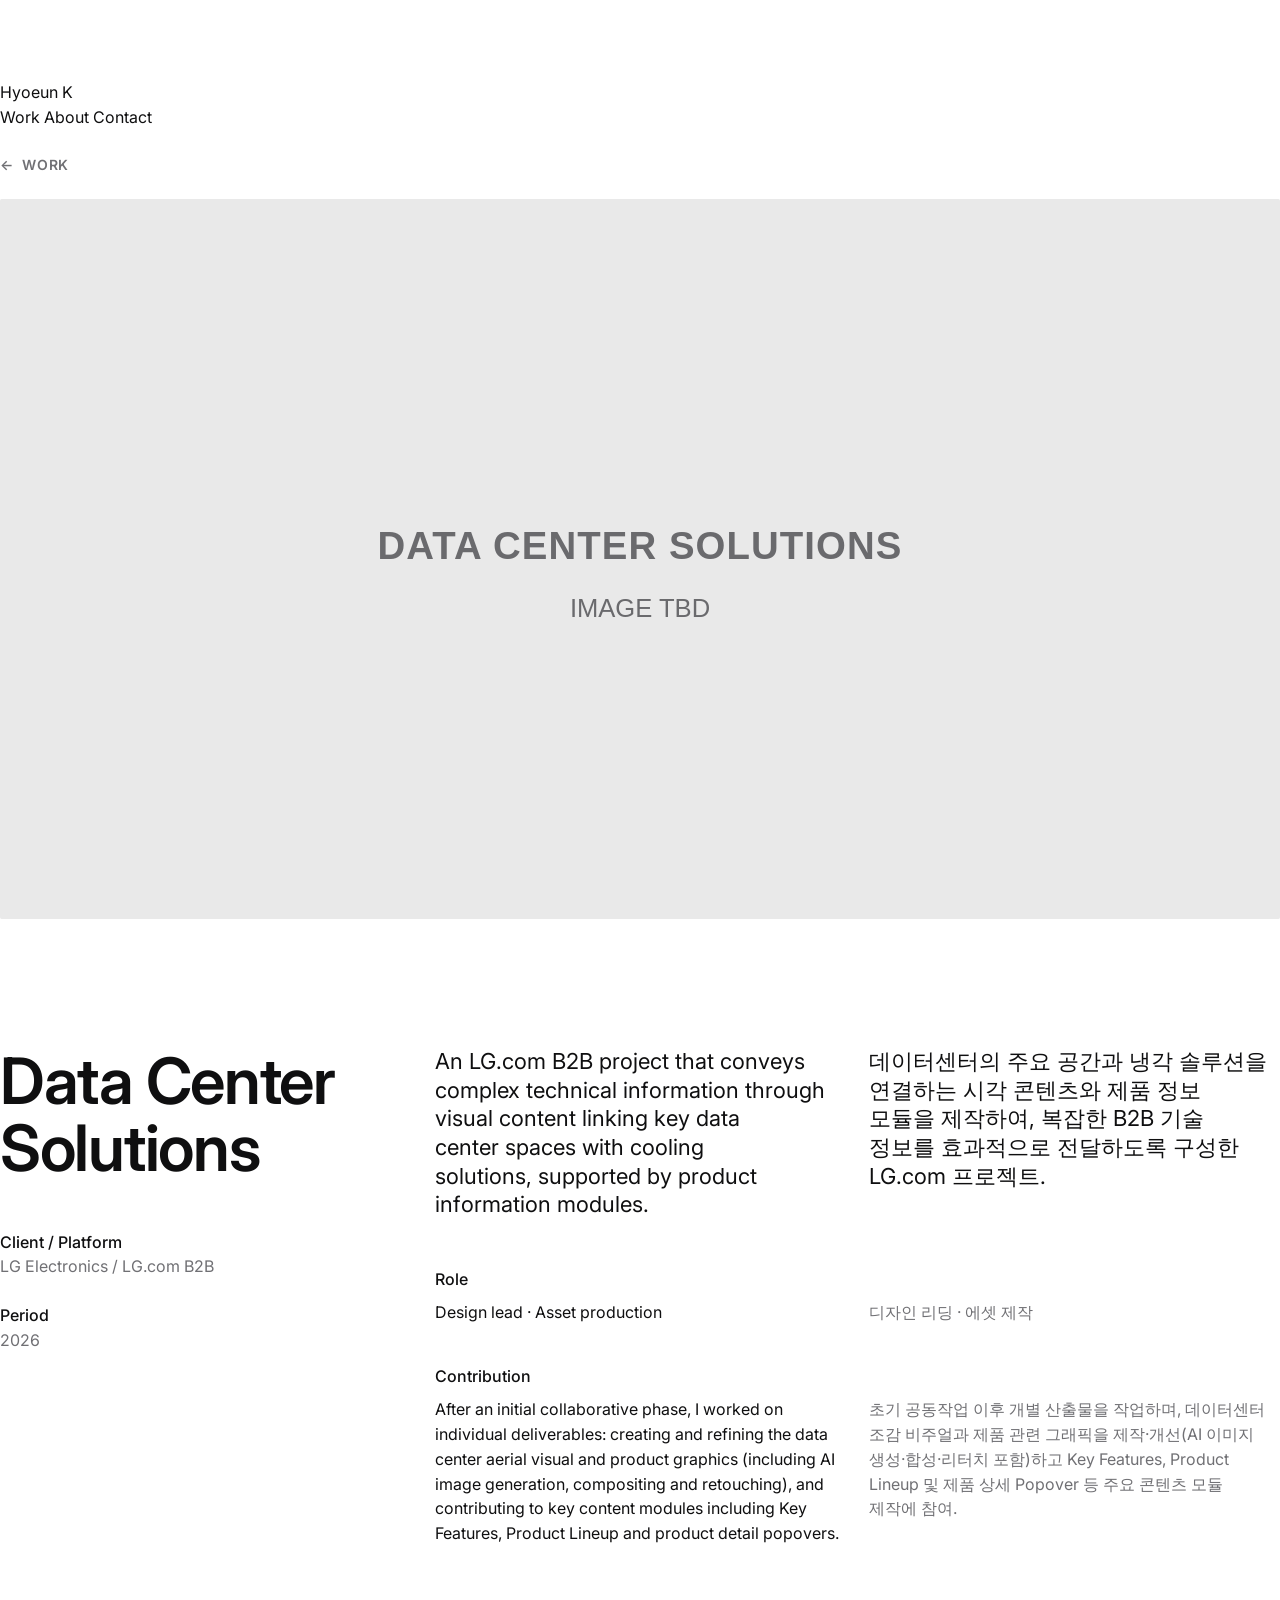
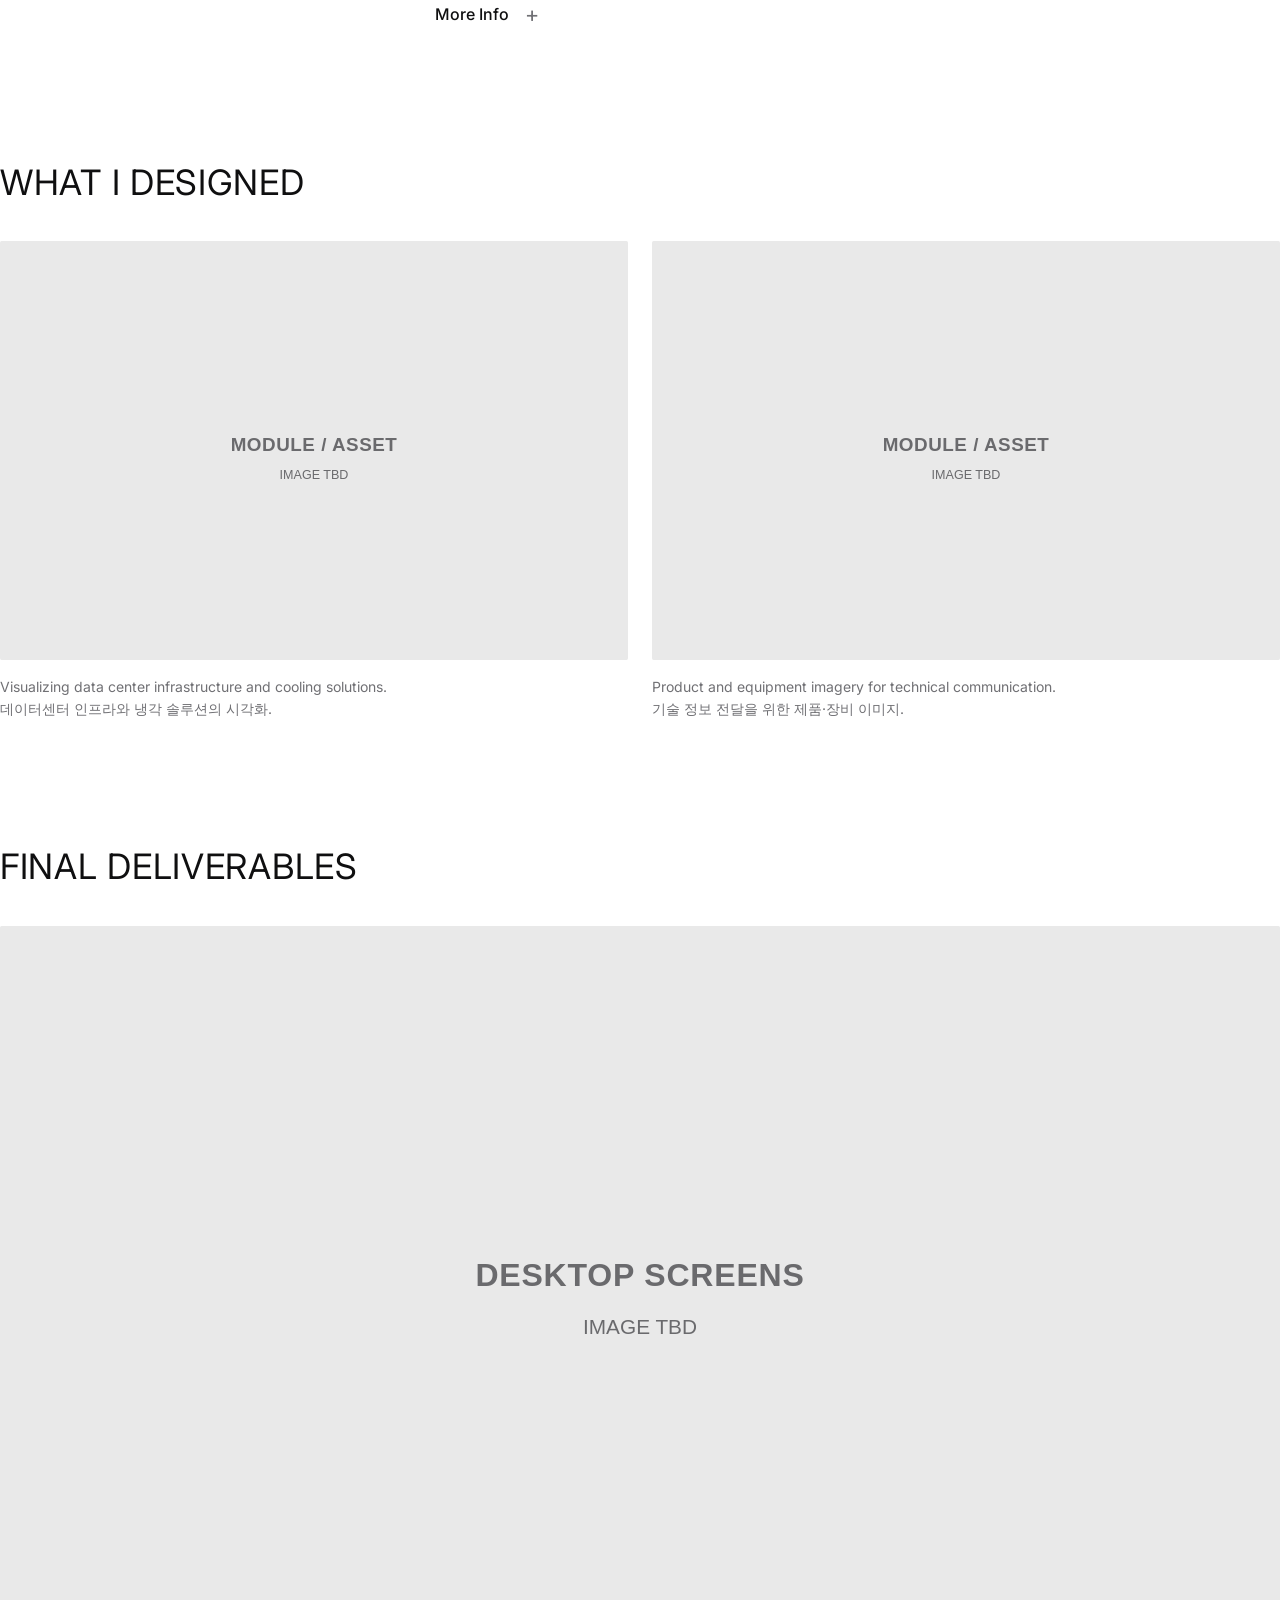
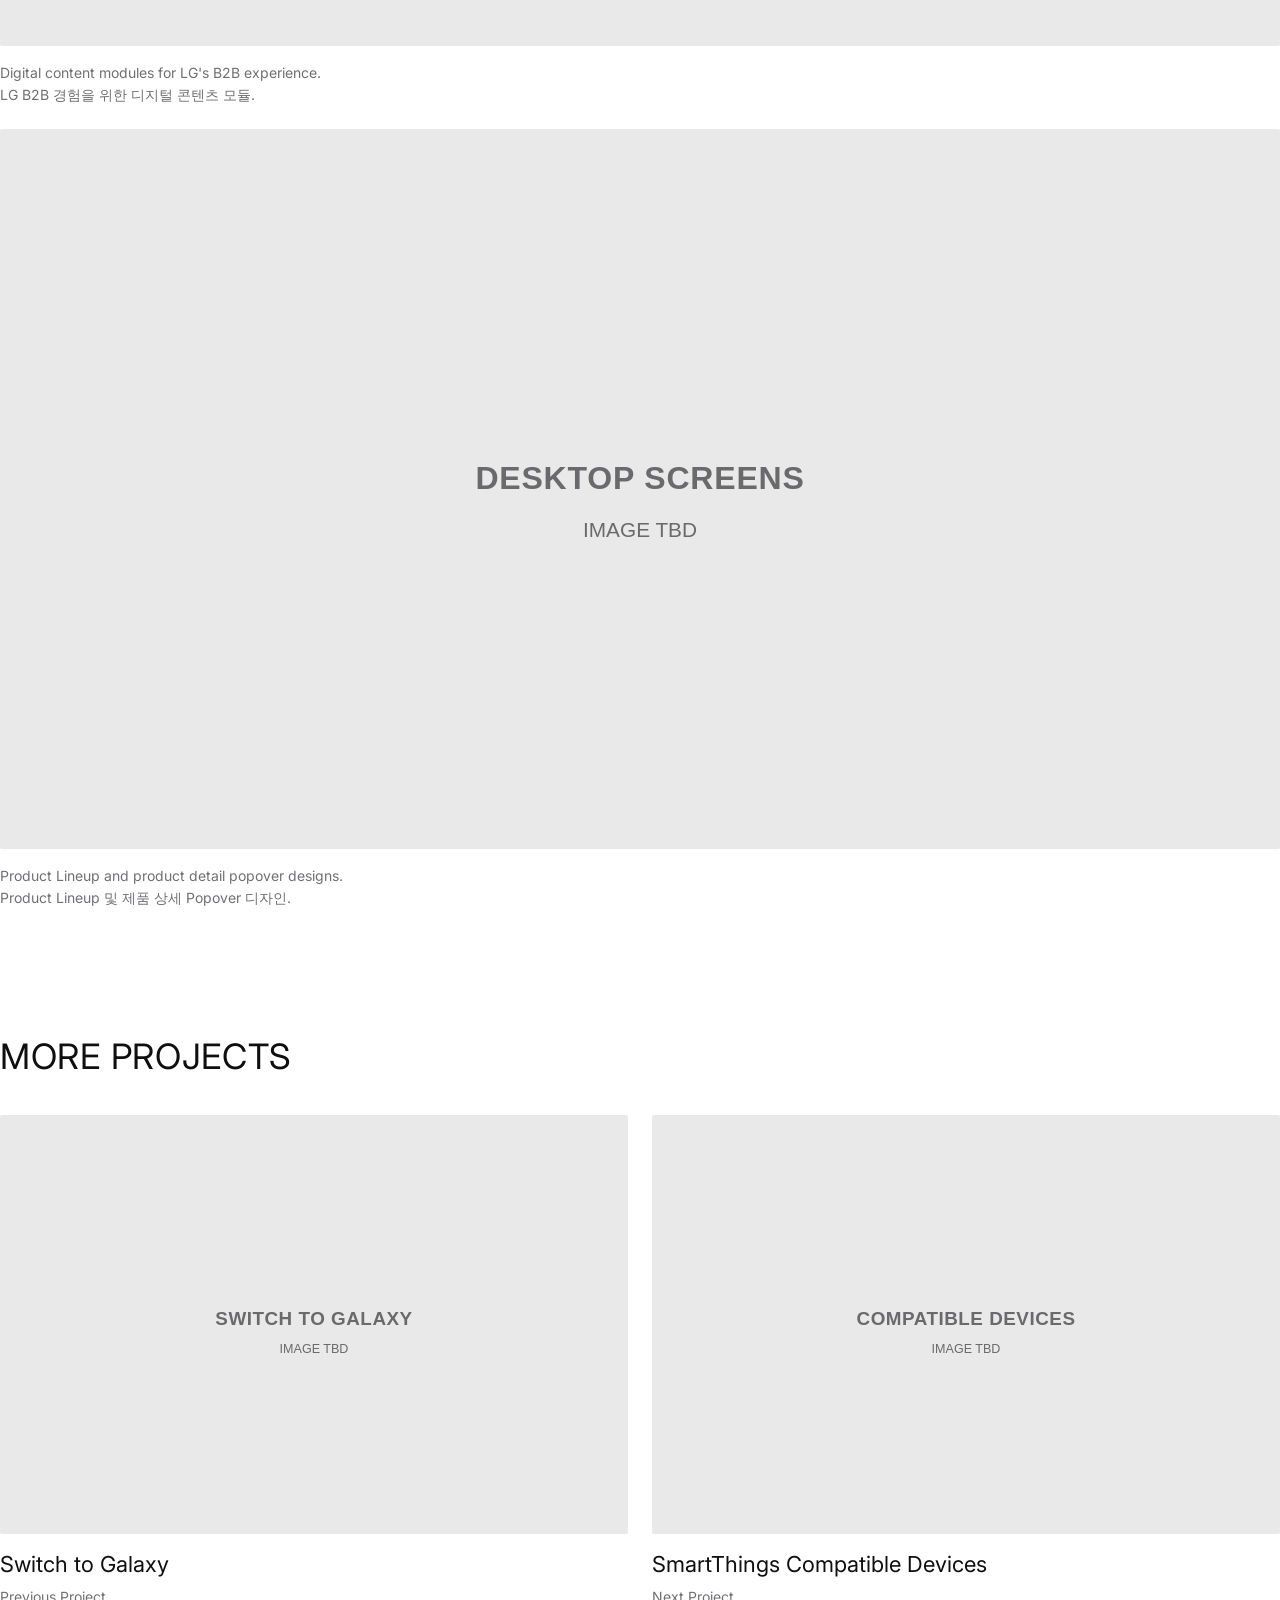
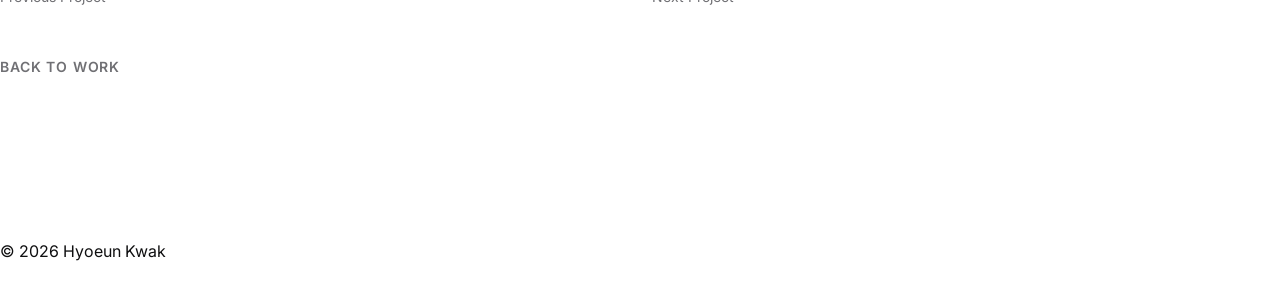
<file: work/data-center-solutions.html>
<!DOCTYPE html>
<html lang="en" data-theme="light">
<head>
  <meta charset="UTF-8" />
  <meta name="viewport" content="width=device-width, initial-scale=1" />
  <title>Data Center Solutions — Hyoeun Kwak</title>
  <!-- TODO(review): 메타 설명 · OG 문구 확인 -->
  <meta name="description" content="LG.com B2B visual content and product information modules that connect data center spaces with cooling solutions." />
  <meta name="author" content="Hyoeun Kwak" />

  <meta property="og:type" content="article" />
  <meta property="og:title" content="Data Center Solutions — Hyoeun Kwak" />
  <meta property="og:description" content="LG.com B2B visual content and product information modules that connect data center spaces with cooling solutions." />
  <meta property="og:image" content="https://hyoeunkwak.github.io/my-profile-site/assets/og-image.png" />
  <meta name="twitter:card" content="summary_large_image" />

  <link rel="icon" href="../assets/favicon.svg" type="image/svg+xml" />

  <!-- FOUC 방지: CSS 로드 전에 테마 확정 -->
  <script>
    (function () {
      try {
        var stored = localStorage.getItem("theme");
        if (stored === "dark" || stored === "light") {
          document.documentElement.setAttribute("data-theme", stored);
        } else {
          document.documentElement.removeAttribute("data-theme");
        }
      } catch (e) {}
    })();
  </script>

  <link rel="preconnect" href="https://fonts.googleapis.com" />
  <link rel="preconnect" href="https://fonts.gstatic.com" crossorigin />
  <link
    href="https://fonts.googleapis.com/css2?family=Inter:wght@400;500;600;700;800&display=swap"
    rel="stylesheet"
  />

  <link rel="stylesheet" href="../css/reset.css" />
  <link rel="stylesheet" href="../css/variables.css" />
  <link rel="stylesheet" href="../css/style.css" />
  <link rel="stylesheet" href="../css/work.css" />

  <!-- JS 비활성 시 스크롤 등장 요소가 숨겨지지 않도록 -->
  <noscript>
    <style>
      .reveal { opacity: 1 !important; transform: none !important; }
    </style>
  </noscript>
</head>
<body>
  <a class="skip-link" href="#main">Skip to content</a>

  <header class="topbar">
    <div class="topbar__bar">
      <a class="topbar__name" href="../index.html">Hyoeun K</a>
      <button class="topbar__toggle" type="button" aria-expanded="false" aria-controls="primary-nav" aria-label="Open menu">
        <svg viewBox="0 0 16 16" fill="none" aria-hidden="true">
          <path class="bars" d="M2 4.5h12M2 8h12M2 11.5h12" stroke="currentColor" stroke-width="1.6" stroke-linecap="round" />
          <path class="close" d="M3.5 3.5l9 9M12.5 3.5l-9 9" stroke="currentColor" stroke-width="1.6" stroke-linecap="round" />
        </svg>
      </button>
      <nav class="nav" id="primary-nav" aria-label="Primary">
        <a class="is-active" href="../index.html#work" aria-current="page">Work</a>
        <a href="../index.html#about">About</a>
        <a href="../index.html#contact">Contact</a>
      </nav>
    </div>
  </header>

  <main id="main" class="project">
    <!-- TODO(review) — Data Center Solutions (공개 표기명: Data Center Solutions. 브리프 내 "LG Data Center Solutions" 표기와 혼재 → 최종 표기 확인)
         - 구조: 개요(좌 제목·사실 / 우 한 문장·Role·Contribution) + More Info(접이식: Constraints · Deliverables · Key decisions · Takeaway). Context · My Role · Design Approach · Project Notes 섹션은 두지 않음 — 사실 항목은 삭제하지 않고 병합
         - 정확한 시작·종료일/총 주차(현재 "2026"만 표기), 실제 런칭 상태, 공개 URL
         - 팀 구성 · 협업 직군 · 팀의 다른 사람이 한 일
         - 전체 기획 / 페이지 전체 UI 설계 / 반응형 / 모션 / 퍼블리싱 / 핸드오프 / 디자인 QA 담당 여부, 페이지 전체 UX/UI 설계 여부
         - Constraints 미확인: 현지화·다국어 / 반응형 / CMS·지정 컴포넌트 / 개발·운영 환경 제약
         - 모바일 산출물 없음, 페이지 런칭·정량 성과 미확인
         - 주의: 전체 페이지 UX/UI 리뉴얼을 단독 수행했다고 쓰지 않는다
         - 가이드 상세 적용 범위, NDA, 내부 가이드·어드민·코멘트·사내 수치 제거, 고객 사용 승인, 공개 화면 캡처 대체 가능 여부
         - 국문은 브리프 원문 사용(캡션 국문만 번역). 영문 카피 수정 시 국문과 사실관계 일치 확인
         - 이미지: 현재 전부 플레이스홀더. 대표(웹페이지 Hero) · 조감 이미지 · Chiller/FWU/CDU/Cooling Manager 그래픽 · 데스크톱 페이지 · Product Lineup/Popover 로 교체
           (참고: ~/Downloads/Deta center - test 는 AI 작업 중간본이라 연결하지 않음) -->
    <div class="container">

      <!-- 상단: 돌아가기 + 대표 이미지(제목보다 먼저). 현재 이미지는 플레이스홀더 — 실제 이미지로 교체 -->
      <header class="project-head">
        <a class="project-back" href="../index.html#work"><span aria-hidden="true">←</span> Work</a>
        <figure class="project-figure project-figure--hero">
          <img src="../assets/img/work/feature-data-center-solutions.svg" width="1200" height="800"
               alt="Placeholder for the main image of Data Center Solutions" />
        </figure>
      </header>

      <!-- ============ Overview ============ -->
      <!-- 좌: 제목 + 사실(Client/Platform · Period) / 우: 한 문장(영문|국문) → Role → Contribution → More Info(접이식: Constraints · Deliverables · Key decisions · Takeaway).
           텍스트는 이 개요에만 둔다. 확인된 정보만 사용 -->
      <section class="project-overview" aria-labelledby="project-title">
        <div class="project-overview__id">
          <h1 id="project-title">Data Center Solutions</h1>
          <dl class="project-facts">
            <div>
              <dt>Client / Platform</dt>
              <dd>LG Electronics / LG.com B2B</dd>
            </div>
            <div>
              <dt>Period</dt>
              <dd>2026</dd>
            </div>
          </dl>
        </div>
        <div class="project-overview__body">
          <div class="bi project-lede">
            <p lang="en">An LG.com B2B project that conveys complex technical information through visual content linking key data center spaces with cooling solutions, supported by product information modules.</p>
            <p lang="ko">데이터센터의 주요 공간과 냉각 솔루션을 연결하는 시각 콘텐츠와 제품 정보 모듈을 제작하여, 복잡한 B2B 기술 정보를 효과적으로 전달하도록 구성한 LG.com 프로젝트.</p>
          </div>
          <dl class="project-rows">
              <div>
                <dt>Role</dt>
                <dd>
                  <div class="bi">
                    <p lang="en">Design lead · Asset production</p>
                    <p lang="ko">디자인 리딩 · 에셋 제작</p>
                  </div>
                </dd>
              </div>
              <div>
                <dt>Contribution</dt>
                <dd>
                  <div class="bi">
                    <p lang="en">After an initial collaborative phase, I worked on individual deliverables: creating and refining the data center aerial visual and product graphics (including AI image generation, compositing and retouching), and contributing to key content modules including Key Features, Product Lineup and product detail popovers.</p>
                    <p lang="ko">초기 공동작업 이후 개별 산출물을 작업하며, 데이터센터 조감 비주얼과 제품 관련 그래픽을 제작·개선(AI 이미지 생성·합성·리터치 포함)하고 Key Features, Product Lineup 및 제품 상세 Popover 등 주요 콘텐츠 모듈 제작에 참여.</p>
                  </div>
                </dd>
              </div>
          </dl>
          <details class="project-more">
            <summary>More Info</summary>
            <dl class="project-rows">
              <div>
                <dt>Constraints</dt>
                <dd>
                  <div class="bi">
                    <p lang="en">LG.com B2B brand and web content standards · revisions driven by feedback and changes in direction · client review and collaboration · accuracy in representing technical products and equipment</p>
                    <p lang="ko">LG.com B2B 브랜드 및 웹 콘텐츠 기준 · 피드백과 제작 방향 변경에 따른 수정 · 클라이언트 검토 및 협업 · 기술 제품과 장비 표현의 정확성</p>
                  </div>
                </dd>
              </div>
              <div>
                <dt>Deliverables</dt>
                <dd>
                  <div class="bi">
                    <p lang="en">Data center aerial visual · Key Features pictograms · Product Lineup content · Four product detail popovers · Product and cooling solution imagery</p>
                    <p lang="ko">데이터센터 조감 비주얼 · Key Features 픽토그램 · Product Lineup 콘텐츠 · 제품 상세 Popover 4종 · 제품 및 냉각 솔루션 이미지</p>
                  </div>
                </dd>
              </div>
              <div>
                <dt>Key decisions</dt>
                <dd>
                  <ul class="bi-list">
                    <li><span lang="en">Kept the client-approved aerial angle while improving perspective, equipment placement and image detail.</span><span lang="ko">클라이언트가 확정한 조감 앵글을 유지하면서 원근감, 장비 배치, 이미지 디테일을 개선.</span></li>
                    <li><span lang="en">Revised the visuals so that data center facilities and cooling equipment relate naturally.</span><span lang="ko">데이터센터 주요 시설과 냉각 장비의 관계가 자연스럽게 표현되도록 비주얼 수정.</span></li>
                    <li><span lang="en">Restructured Product Lineup and popover content as the production direction changed.</span><span lang="ko">제작 방향 변경에 대응해 Product Lineup 및 Popover 콘텐츠를 재구성하고 수정.</span></li>
                  </ul>
                </dd>
              </div>
              <div>
                <dt>Takeaway</dt>
                <dd>
                  <div class="bi">
                    <p lang="en">Through changes in direction and repeated feedback, I kept both the accuracy and the visual consistency of the B2B technical content in mind.</p>
                    <p lang="ko">제작 과정에서 방향 변경과 반복 피드백에 대응하며 B2B 기술 콘텐츠의 정확성과 시각적 일관성을 함께 고려했다.</p>
                  </div>
                </dd>
              </div>
            </dl>
          </details>
        </div>
      </section>

      <!-- ============ What I Designed ============ -->
      <!-- 본인이 직접 담당한 모듈·비주얼 중심. alt·캡션은 실제 이미지에 맞게 다시 작성 -->
      <section class="project-media" aria-labelledby="designed-title">
        <h2 id="designed-title">What I Designed</h2>
        <div class="project-gallery">
          <figure class="project-figure project-figure--module">
            <img src="../assets/img/work/project-placeholder-module.svg" width="1200" height="800" loading="lazy"
                 alt="Placeholder for the data center aerial image of Data Center Solutions" />
            <figcaption><span lang="en">Visualizing data center infrastructure and cooling solutions.</span><span lang="ko">데이터센터 인프라와 냉각 솔루션의 시각화.</span></figcaption>
          </figure>
          <figure class="project-figure project-figure--module">
            <img src="../assets/img/work/project-placeholder-module.svg" width="1200" height="800" loading="lazy"
                 alt="Placeholder for the Chiller, FWU, CDU and Cooling Manager graphics of Data Center Solutions" />
            <figcaption><span lang="en">Product and equipment imagery for technical communication.</span><span lang="ko">기술 정보 전달을 위한 제품·장비 이미지.</span></figcaption>
          </figure>
        </div>
      </section>

      <!-- ============ Final Deliverables ============ -->
      <section class="project-media" aria-labelledby="deliverables-title">
        <h2 id="deliverables-title">Final Deliverables</h2>
        <div class="project-stack">
          <figure class="project-figure project-figure--bleed">
            <img src="../assets/img/work/project-placeholder-desktop.svg" width="1600" height="900" loading="lazy"
                 alt="Placeholder for the Data Center Solutions desktop page" />
            <figcaption><span lang="en">Digital content modules for LG's B2B experience.</span><span lang="ko">LG B2B 경험을 위한 디지털 콘텐츠 모듈.</span></figcaption>
          </figure>

          <figure class="project-figure">
            <img src="../assets/img/work/project-placeholder-desktop.svg" width="1600" height="900" loading="lazy"
                 alt="Placeholder for the Product Lineup and popover designs of Data Center Solutions" />
            <figcaption><span lang="en">Product Lineup and product detail popover designs.</span><span lang="ko">Product Lineup 및 제품 상세 Popover 디자인.</span></figcaption>
          </figure>
        </div>
      </section>

      <!-- ============ More Projects (이전/다음 — 이미지 아래에 제목) ============ -->
      <section class="project-related" aria-labelledby="related-title">
        <h2 id="related-title">More Projects</h2>
        <div class="project-related__items">
          <a class="project-related__item" href="switch-to-galaxy.html">
            <span class="project-related__frame"><img src="../assets/img/work/feature-switch-to-galaxy.svg" width="1200" height="800" loading="lazy" alt="" /></span>
            <span class="project-related__title">Switch to Galaxy</span>
            <span class="project-related__meta">Previous Project</span>
          </a>
          <a class="project-related__item" href="smartthings-compatible-devices.html">
            <span class="project-related__frame"><img src="../assets/img/work/feature-smartthings-compatible-devices.svg" width="1200" height="800" loading="lazy" alt="" /></span>
            <span class="project-related__title">SmartThings Compatible Devices</span>
            <span class="project-related__meta">Next Project</span>
          </a>
        </div>
        <a class="project-related__back" href="../index.html#work">Back to Work</a>
      </section>

    </div>
  </main>

  <footer class="footer">
    <div class="container footer__inner">
      <span>© 2026 Hyoeun Kwak</span>
    </div>
  </footer>

  <div class="floating-ctrl">
    <button
      class="theme-toggle"
      type="button"
      aria-pressed="false"
      aria-label="Switch to dark mode"
      title="Toggle theme"
    >
      <svg class="icon-moon" viewBox="0 0 24 24" fill="none" aria-hidden="true">
        <path
          d="M21 12.8A9 9 0 1 1 11.2 3a7 7 0 0 0 9.8 9.8Z"
          stroke="currentColor"
          stroke-width="1.6"
          stroke-linejoin="round"
        />
      </svg>
      <svg class="icon-sun" viewBox="0 0 24 24" fill="none" aria-hidden="true">
        <circle cx="12" cy="12" r="4.2" stroke="currentColor" stroke-width="1.6" />
        <path
          d="M12 2v3M12 19v3M4.2 4.2l2.1 2.1M17.7 17.7l2.1 2.1M2 12h3M19 12h3M4.2 19.8l2.1-2.1M17.7 6.3l2.1-2.1"
          stroke="currentColor"
          stroke-width="1.6"
          stroke-linecap="round"
        />
      </svg>
    </button>
    <button class="to-top" type="button" aria-label="Scroll to top" title="Top">
      <svg viewBox="0 0 24 24" fill="none" aria-hidden="true">
        <path d="M12 19V5M6 11l6-6 6 6" stroke="currentColor" stroke-width="1.8" stroke-linecap="round" stroke-linejoin="round" />
      </svg>
    </button>
  </div>

  <script src="../js/main.js" defer></script>
</body>
</html>
</file>
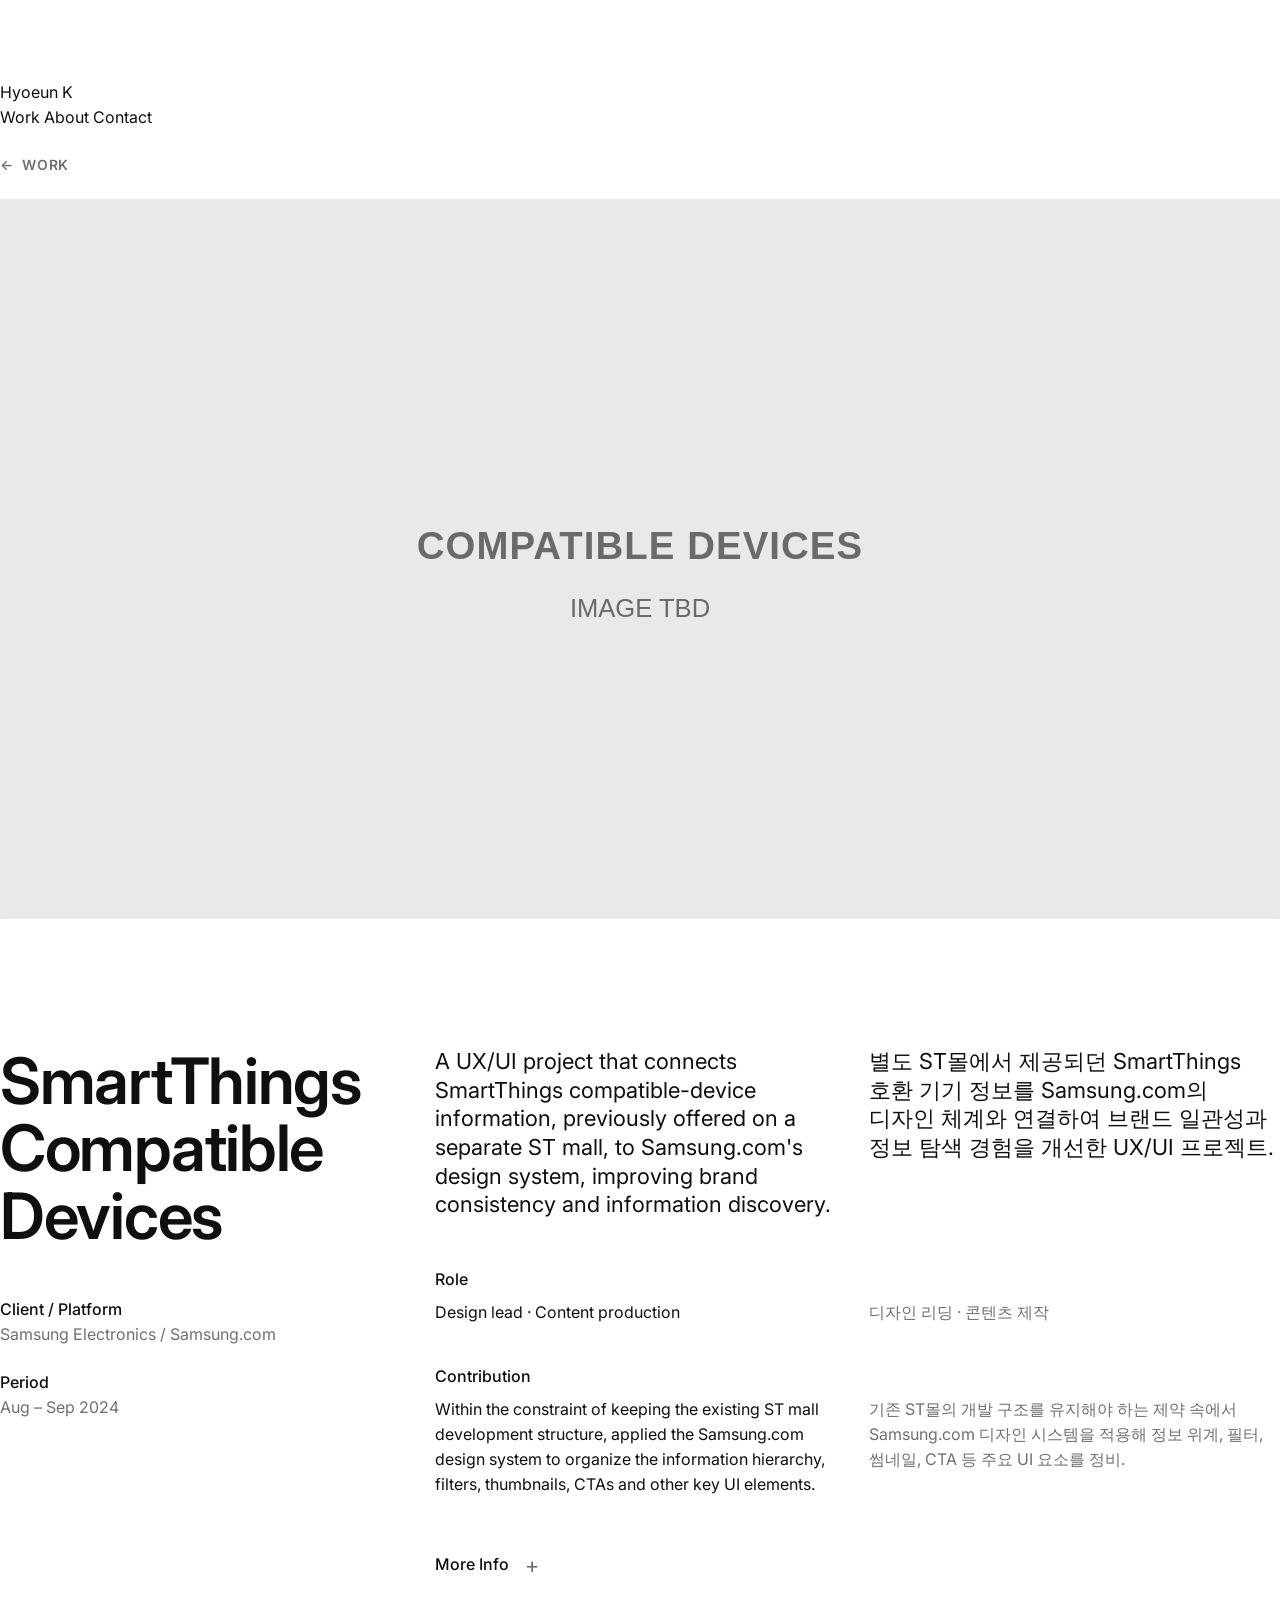
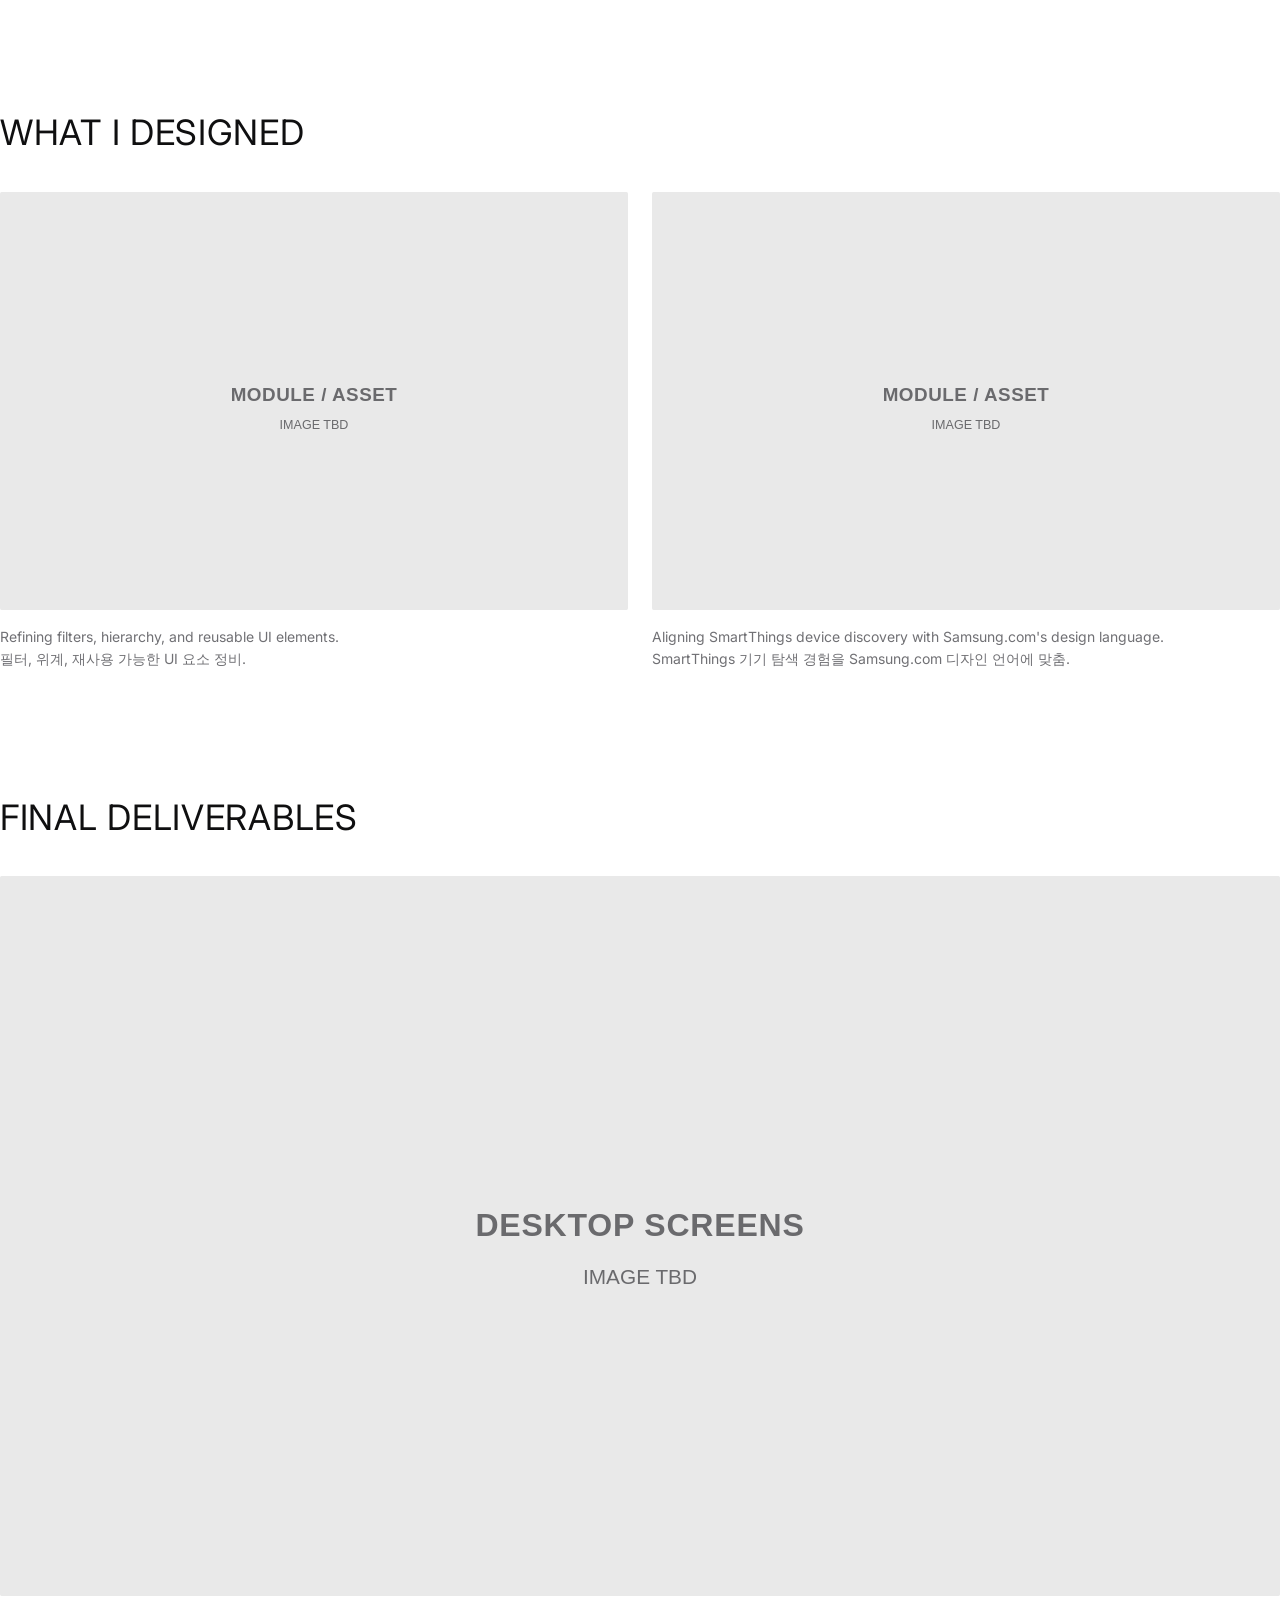
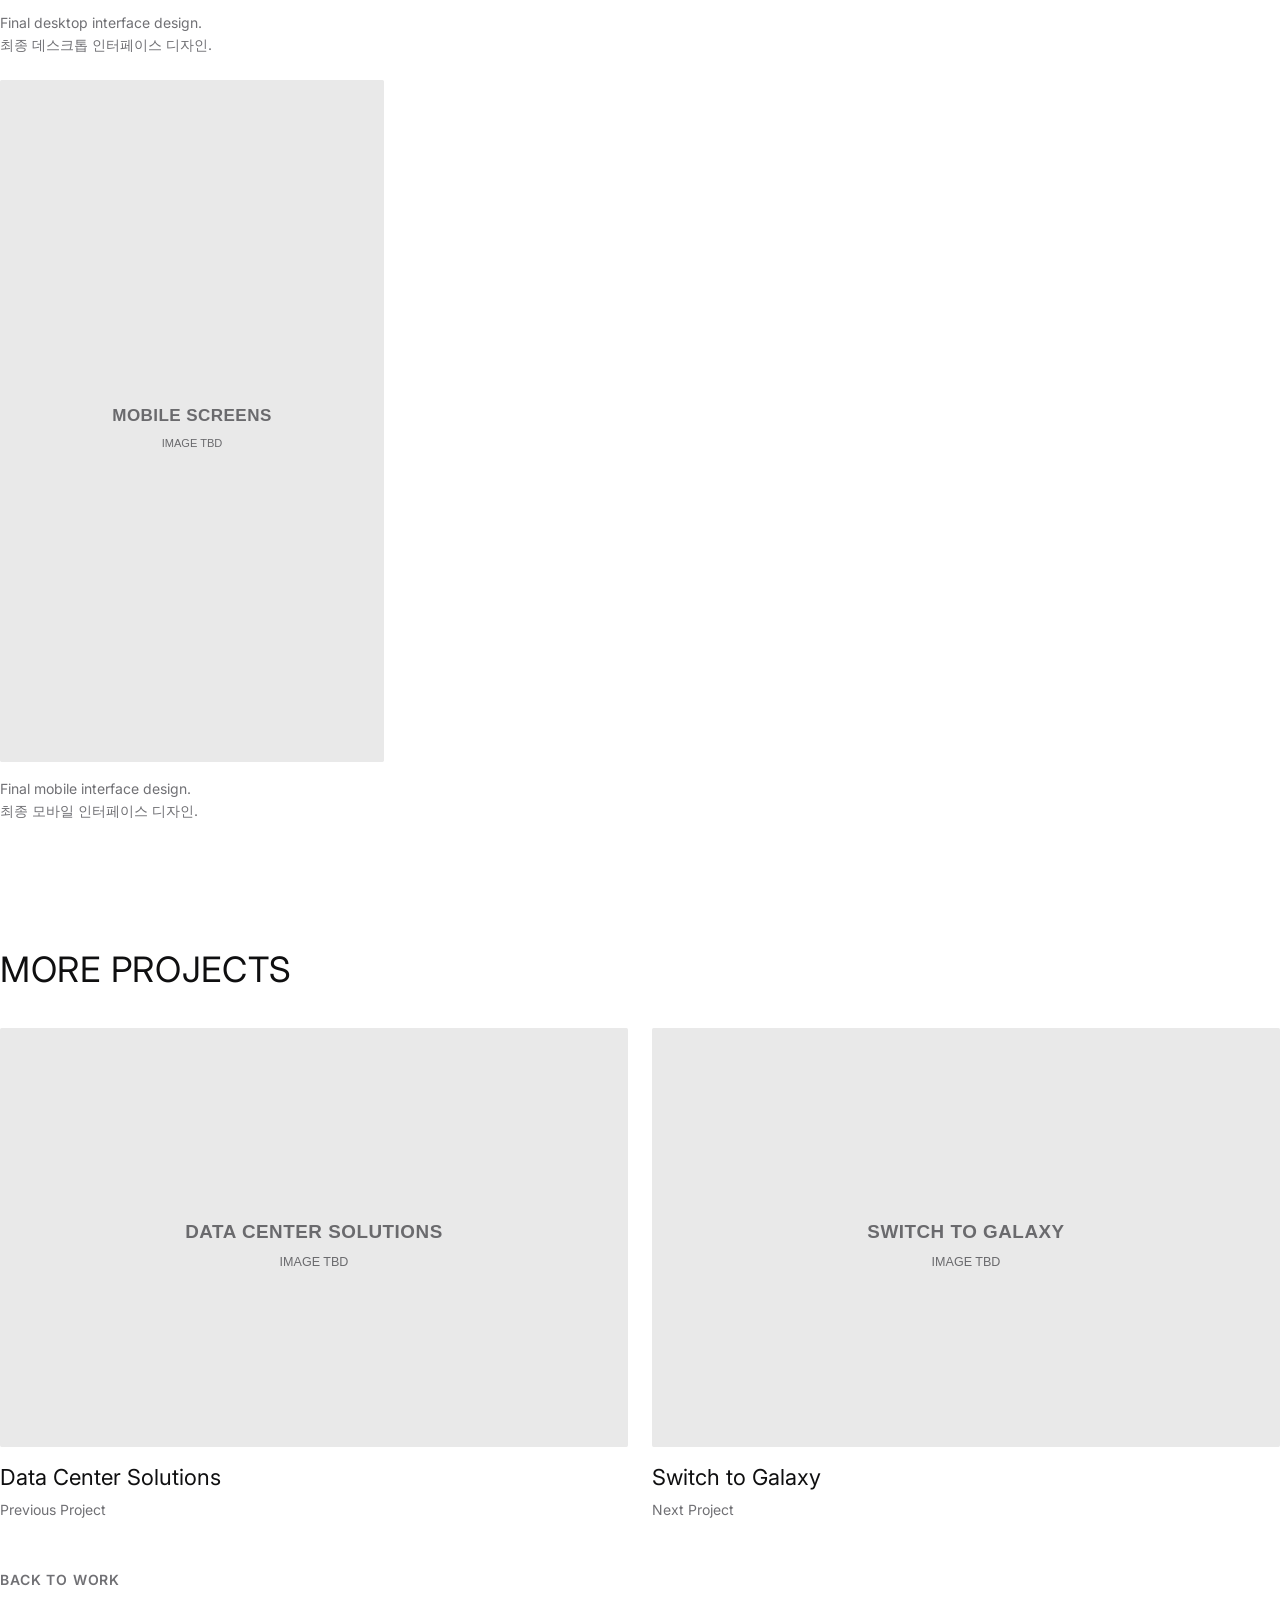
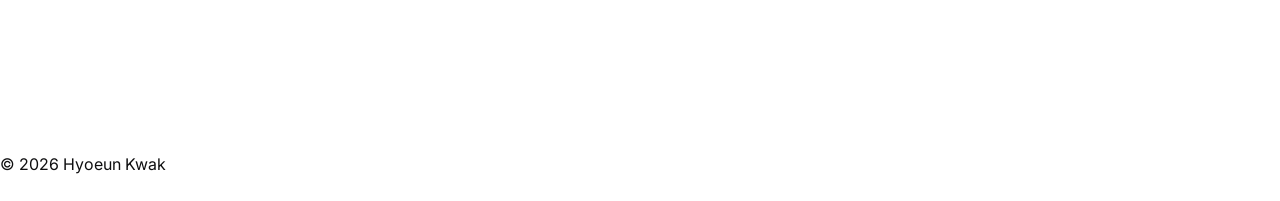
<file: work/smartthings-compatible-devices.html>
<!DOCTYPE html>
<html lang="en" data-theme="light">
<head>
  <meta charset="UTF-8" />
  <meta name="viewport" content="width=device-width, initial-scale=1" />
  <title>SmartThings Compatible Devices — Hyoeun Kwak</title>
  <!-- TODO(review): 메타 설명 · OG 문구 확인 -->
  <meta name="description" content="UX/UI design that aligns SmartThings compatible-device information with Samsung.com's design system." />
  <meta name="author" content="Hyoeun Kwak" />

  <meta property="og:type" content="article" />
  <meta property="og:title" content="SmartThings Compatible Devices — Hyoeun Kwak" />
  <meta property="og:description" content="UX/UI design that aligns SmartThings compatible-device information with Samsung.com's design system." />
  <meta property="og:image" content="https://hyoeunkwak.github.io/my-profile-site/assets/og-image.png" />
  <meta name="twitter:card" content="summary_large_image" />

  <link rel="icon" href="../assets/favicon.svg" type="image/svg+xml" />

  <!-- FOUC 방지: CSS 로드 전에 테마 확정 -->
  <script>
    (function () {
      try {
        var stored = localStorage.getItem("theme");
        if (stored === "dark" || stored === "light") {
          document.documentElement.setAttribute("data-theme", stored);
        } else {
          document.documentElement.removeAttribute("data-theme");
        }
      } catch (e) {}
    })();
  </script>

  <link rel="preconnect" href="https://fonts.googleapis.com" />
  <link rel="preconnect" href="https://fonts.gstatic.com" crossorigin />
  <link
    href="https://fonts.googleapis.com/css2?family=Inter:wght@400;500;600;700;800&display=swap"
    rel="stylesheet"
  />

  <link rel="stylesheet" href="../css/reset.css" />
  <link rel="stylesheet" href="../css/variables.css" />
  <link rel="stylesheet" href="../css/style.css" />
  <link rel="stylesheet" href="../css/work.css" />

  <!-- JS 비활성 시 스크롤 등장 요소가 숨겨지지 않도록 -->
  <noscript>
    <style>
      .reveal { opacity: 1 !important; transform: none !important; }
    </style>
  </noscript>
</head>
<body>
  <a class="skip-link" href="#main">Skip to content</a>

  <header class="topbar">
    <div class="topbar__bar">
      <a class="topbar__name" href="../index.html">Hyoeun K</a>
      <button class="topbar__toggle" type="button" aria-expanded="false" aria-controls="primary-nav" aria-label="Open menu">
        <svg viewBox="0 0 16 16" fill="none" aria-hidden="true">
          <path class="bars" d="M2 4.5h12M2 8h12M2 11.5h12" stroke="currentColor" stroke-width="1.6" stroke-linecap="round" />
          <path class="close" d="M3.5 3.5l9 9M12.5 3.5l-9 9" stroke="currentColor" stroke-width="1.6" stroke-linecap="round" />
        </svg>
      </button>
      <nav class="nav" id="primary-nav" aria-label="Primary">
        <a class="is-active" href="../index.html#work" aria-current="page">Work</a>
        <a href="../index.html#about">About</a>
        <a href="../index.html#contact">Contact</a>
      </nav>
    </div>
  </header>

  <main id="main" class="project">
    <!-- TODO(review) — SmartThings Compatible Devices (사용자 확정 브리프 기준 반영)
         - 구조: 개요(좌 제목·사실 / 우 한 문장·Role·Contribution) + More Info(접이식: Constraints · Deliverables · Key decisions · Takeaway). Context · My Role · Design Approach · Project Notes 섹션은 두지 않음 — 사실 항목은 삭제하지 않고 병합
         - 정확한 일자(약 5주 표기만 있었고 공개 페이지에는 "Aug – Sep 2024"만 표시), 실제 런칭 상태, 공개 URL
         - 팀 구성 · 협업 직군 · 팀의 다른 사람이 한 일
         - 전체 서비스 기획 / 비주얼·KV / 반응형 확장 / 모션 / 퍼블리싱 / 핸드오프 / 디자인 QA 담당 여부
         - Constraints 미확인: 현지화·다국어 / 반응형 / 일정 / 여러 이해관계자, CMS 자체 사용 여부(현재 "CMS" 표현 제외)
         - 추가 자료(UI 전략·실행 내용 문구)는 미제공 — AS-IS/TO-BE 비교는 What I Designed 02 이미지로 반영 예정
         - NDA, 내부 가이드·어드민·코멘트 제거, 고객 사용 승인, 공개 화면 캡처 대체 가능 여부
         - Outcome: 사용자 테스트·정량 사용성 수치 없음(수치 문장 금지)
         - 국문은 브리프 원문 사용(캡션 국문만 번역). 영문 카피 수정 시 국문과 사실관계 일치 확인
         - 이미지: 현재 전부 플레이스홀더. 대표(Compatible Devices 포트폴리오 Hero) · Key UI Components · AS-IS/TO-BE 비교 · 데스크톱 전체 페이지 · 모바일 페이지로 교체 -->
    <div class="container">

      <!-- 상단: 돌아가기 + 대표 이미지(제목보다 먼저). 현재 이미지는 플레이스홀더 — 실제 이미지로 교체 -->
      <header class="project-head">
        <a class="project-back" href="../index.html#work"><span aria-hidden="true">←</span> Work</a>
        <figure class="project-figure project-figure--hero">
          <img src="../assets/img/work/feature-smartthings-compatible-devices.svg" width="1200" height="800"
               alt="Placeholder for the main image of SmartThings Compatible Devices" />
        </figure>
      </header>

      <!-- ============ Overview ============ -->
      <!-- 좌: 제목 + 사실(Client/Platform · Period) / 우: 한 문장(영문|국문) → Role → Contribution → More Info(접이식: Constraints · Deliverables · Key decisions · Takeaway).
           텍스트는 이 개요에만 둔다. 확인된 정보만 사용 -->
      <section class="project-overview" aria-labelledby="project-title">
        <div class="project-overview__id">
          <h1 id="project-title">SmartThings Compatible Devices</h1>
          <dl class="project-facts">
            <div>
              <dt>Client / Platform</dt>
              <dd>Samsung Electronics / Samsung.com</dd>
            </div>
            <div>
              <dt>Period</dt>
              <dd>Aug – Sep 2024</dd>
            </div>
          </dl>
        </div>
        <div class="project-overview__body">
          <div class="bi project-lede">
            <p lang="en">A UX/UI project that connects SmartThings compatible-device information, previously offered on a separate ST mall, to Samsung.com's design system, improving brand consistency and information discovery.</p>
            <p lang="ko">별도 ST몰에서 제공되던 SmartThings 호환 기기 정보를 Samsung.com의 디자인 체계와 연결하여 브랜드 일관성과 정보 탐색 경험을 개선한 UX/UI 프로젝트.</p>
          </div>
          <dl class="project-rows">
              <div>
                <dt>Role</dt>
                <dd>
                  <div class="bi">
                    <p lang="en">Design lead · Content production</p>
                    <p lang="ko">디자인 리딩 · 콘텐츠 제작</p>
                  </div>
                </dd>
              </div>
              <div>
                <dt>Contribution</dt>
                <dd>
                  <div class="bi">
                    <p lang="en">Within the constraint of keeping the existing ST mall development structure, applied the Samsung.com design system to organize the information hierarchy, filters, thumbnails, CTAs and other key UI elements.</p>
                    <p lang="ko">기존 ST몰의 개발 구조를 유지해야 하는 제약 속에서 Samsung.com 디자인 시스템을 적용해 정보 위계, 필터, 썸네일, CTA 등 주요 UI 요소를 정비.</p>
                  </div>
                </dd>
              </div>
          </dl>
          <details class="project-more">
            <summary>More Info</summary>
            <dl class="project-rows">
              <div>
                <dt>Constraints</dt>
                <dd>
                  <div class="bi">
                    <p lang="en">Samsung.com global design system and UI component standards · keeping the ST mall's existing development structure</p>
                    <p lang="ko">Samsung.com 글로벌 디자인 시스템 및 UI 컴포넌트 기준 · ST몰의 기존 개발 구조 유지</p>
                  </div>
                </dd>
              </div>
              <div>
                <dt>Deliverables</dt>
                <dd>
                  <div class="bi">
                    <p lang="en">New Compatible Devices page UI · Information discovery and filter UI · Brand, category and product list components · Key UI component designs · Desktop and mobile design outputs</p>
                    <p lang="ko">Compatible Devices 신규 페이지 UI · 정보 탐색 및 필터 UI · 브랜드·카테고리·제품 리스트 컴포넌트 · 주요 UI 컴포넌트 디자인 · 데스크톱 및 모바일 디자인 결과물</p>
                  </div>
                </dd>
              </div>
              <div>
                <dt>Key decisions</dt>
                <dd>
                  <ul class="bi-list">
                    <li><span lang="en">Aligned the independent ST mall UI with Samsung.com design standards.</span><span lang="ko">기존 ST몰의 독립적인 UI를 Samsung.com 디자인 기준에 맞춰 정비.</span></li>
                    <li><span lang="en">Realigned thumbnail ratio, text hierarchy, filter composition and CTA style.</span><span lang="ko">썸네일 비율, 텍스트 위계, 필터 구성, CTA 스타일 등 핵심 UI 요소를 재정렬.</span></li>
                    <li><span lang="en">Defined an improvement scope that could actually be applied within the existing structure.</span><span lang="ko">기존 개발 구조를 유지해야 하는 제약을 고려해 실제 적용 가능한 개선 범위를 정의.</span></li>
                  </ul>
                </dd>
              </div>
              <div>
                <dt>Takeaway</dt>
                <dd>
                  <div class="bi">
                    <p lang="en">Rather than building a new system, I used the existing design system to arrive at an improvement that could actually be implemented.</p>
                    <p lang="ko">새로운 시스템을 구축하기보다 기존 디자인 시스템을 활용해 실제 구현 가능한 개선안을 도출했다.</p>
                  </div>
                </dd>
              </div>
            </dl>
          </details>
        </div>
      </section>

      <!-- ============ What I Designed ============ -->
      <!-- 본인이 직접 담당한 모듈·비주얼 중심. alt·캡션은 실제 이미지에 맞게 다시 작성 -->
      <section class="project-media" aria-labelledby="designed-title">
        <h2 id="designed-title">What I Designed</h2>
        <div class="project-gallery">
          <figure class="project-figure project-figure--module">
            <img src="../assets/img/work/project-placeholder-module.svg" width="1200" height="800" loading="lazy"
                 alt="Placeholder for the key UI components of SmartThings Compatible Devices" />
            <figcaption><span lang="en">Refining filters, hierarchy, and reusable UI elements.</span><span lang="ko">필터, 위계, 재사용 가능한 UI 요소 정비.</span></figcaption>
          </figure>
          <figure class="project-figure project-figure--module">
            <img src="../assets/img/work/project-placeholder-module.svg" width="1200" height="800" loading="lazy"
                 alt="Placeholder for the before and after comparison and key components of SmartThings Compatible Devices" />
            <figcaption><span lang="en">Aligning SmartThings device discovery with Samsung.com's design language.</span><span lang="ko">SmartThings 기기 탐색 경험을 Samsung.com 디자인 언어에 맞춤.</span></figcaption>
          </figure>
        </div>
      </section>

      <!-- ============ Final Deliverables ============ -->
      <section class="project-media" aria-labelledby="deliverables-title">
        <h2 id="deliverables-title">Final Deliverables</h2>
        <div class="project-stack">
          <figure class="project-figure project-figure--bleed">
            <img src="../assets/img/work/project-placeholder-desktop.svg" width="1600" height="900" loading="lazy"
                 alt="Placeholder for the final desktop page of SmartThings Compatible Devices" />
            <figcaption><span lang="en">Final desktop interface design.</span><span lang="ko">최종 데스크톱 인터페이스 디자인.</span></figcaption>
          </figure>

          <figure class="project-figure project-figure--mobile">
            <img src="../assets/img/work/project-placeholder-mobile.svg" width="900" height="1600" loading="lazy"
                 alt="Placeholder for the final mobile page of SmartThings Compatible Devices" />
            <figcaption><span lang="en">Final mobile interface design.</span><span lang="ko">최종 모바일 인터페이스 디자인.</span></figcaption>
          </figure>
        </div>
      </section>

      <!-- ============ More Projects (이전/다음 — 이미지 아래에 제목) ============ -->
      <section class="project-related" aria-labelledby="related-title">
        <h2 id="related-title">More Projects</h2>
        <div class="project-related__items">
          <a class="project-related__item" href="data-center-solutions.html">
            <span class="project-related__frame"><img src="../assets/img/work/feature-data-center-solutions.svg" width="1200" height="800" loading="lazy" alt="" /></span>
            <span class="project-related__title">Data Center Solutions</span>
            <span class="project-related__meta">Previous Project</span>
          </a>
          <a class="project-related__item" href="switch-to-galaxy.html">
            <span class="project-related__frame"><img src="../assets/img/work/feature-switch-to-galaxy.svg" width="1200" height="800" loading="lazy" alt="" /></span>
            <span class="project-related__title">Switch to Galaxy</span>
            <span class="project-related__meta">Next Project</span>
          </a>
        </div>
        <a class="project-related__back" href="../index.html#work">Back to Work</a>
      </section>

    </div>
  </main>

  <footer class="footer">
    <div class="container footer__inner">
      <span>© 2026 Hyoeun Kwak</span>
    </div>
  </footer>

  <div class="floating-ctrl">
    <button
      class="theme-toggle"
      type="button"
      aria-pressed="false"
      aria-label="Switch to dark mode"
      title="Toggle theme"
    >
      <svg class="icon-moon" viewBox="0 0 24 24" fill="none" aria-hidden="true">
        <path
          d="M21 12.8A9 9 0 1 1 11.2 3a7 7 0 0 0 9.8 9.8Z"
          stroke="currentColor"
          stroke-width="1.6"
          stroke-linejoin="round"
        />
      </svg>
      <svg class="icon-sun" viewBox="0 0 24 24" fill="none" aria-hidden="true">
        <circle cx="12" cy="12" r="4.2" stroke="currentColor" stroke-width="1.6" />
        <path
          d="M12 2v3M12 19v3M4.2 4.2l2.1 2.1M17.7 17.7l2.1 2.1M2 12h3M19 12h3M4.2 19.8l2.1-2.1M17.7 6.3l2.1-2.1"
          stroke="currentColor"
          stroke-width="1.6"
          stroke-linecap="round"
        />
      </svg>
    </button>
    <button class="to-top" type="button" aria-label="Scroll to top" title="Top">
      <svg viewBox="0 0 24 24" fill="none" aria-hidden="true">
        <path d="M12 19V5M6 11l6-6 6 6" stroke="currentColor" stroke-width="1.8" stroke-linecap="round" stroke-linejoin="round" />
      </svg>
    </button>
  </div>

  <script src="../js/main.js" defer></script>
</body>
</html>
</file>
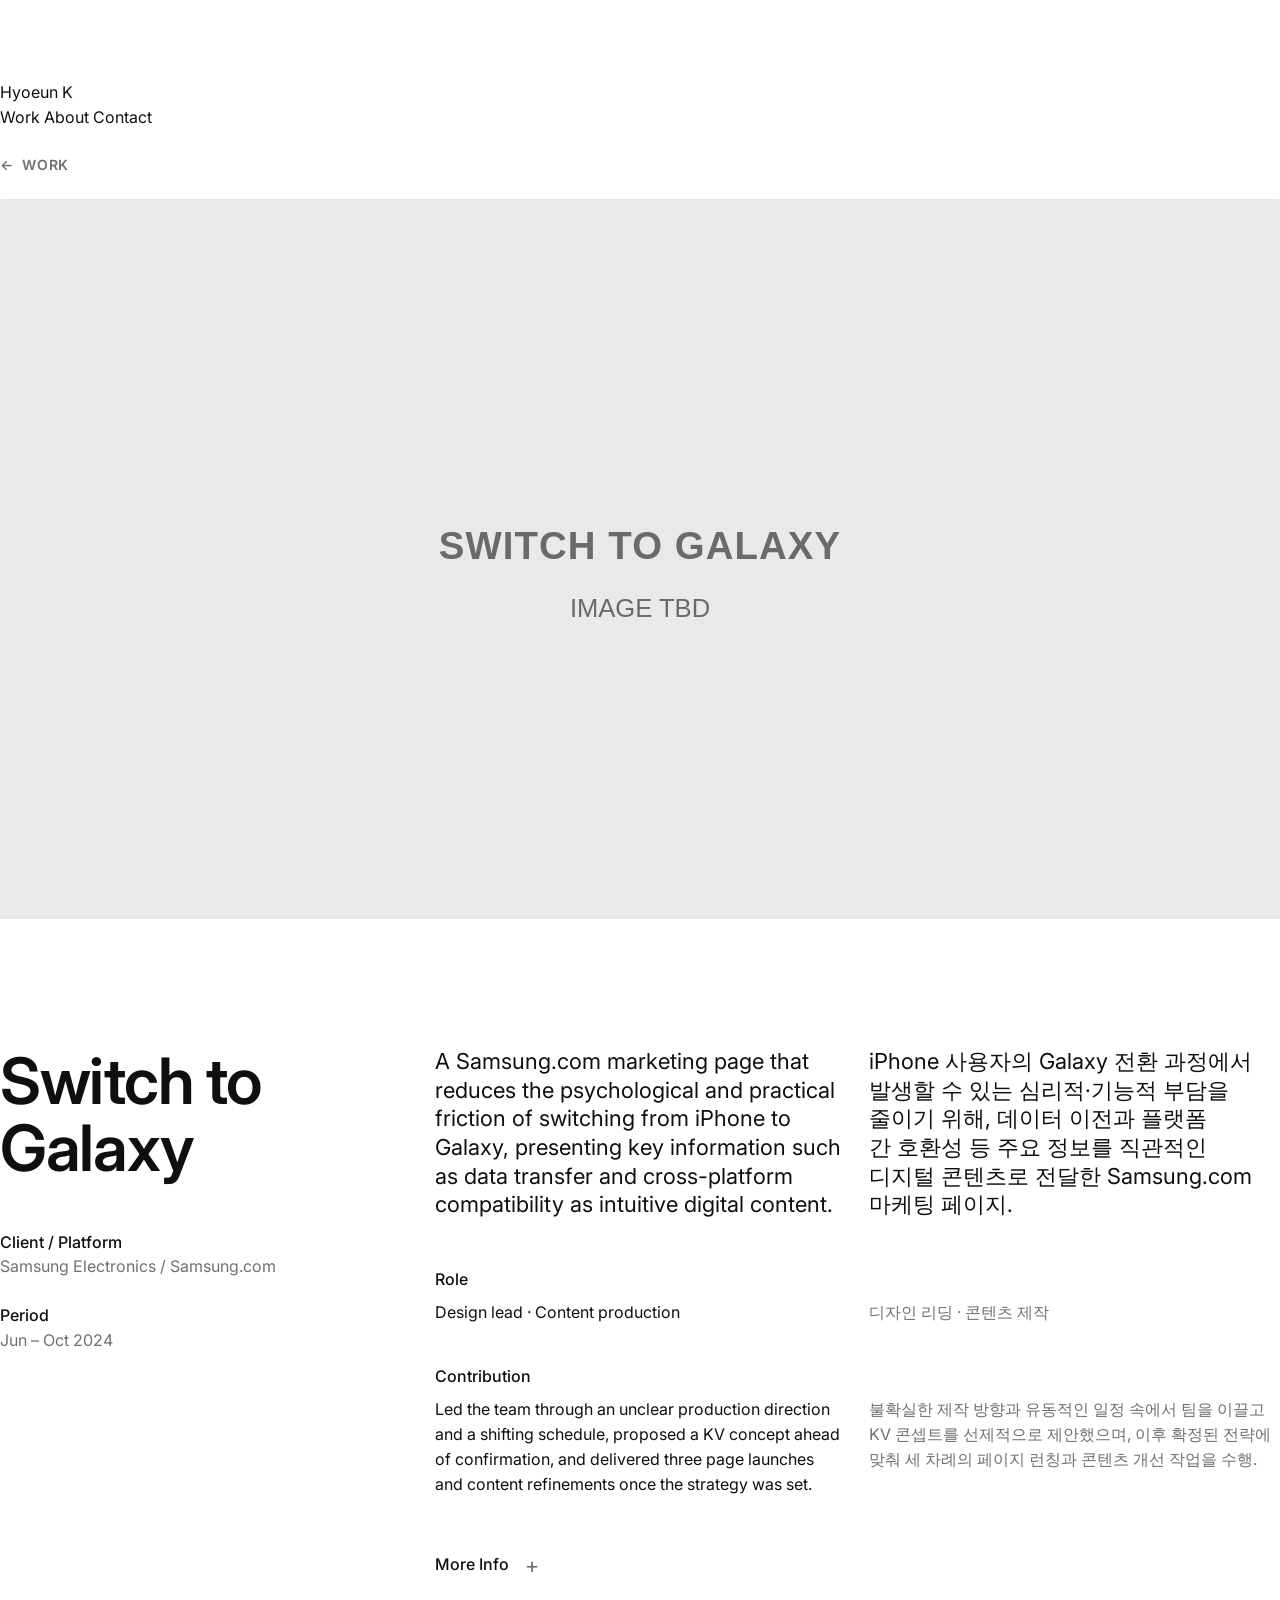
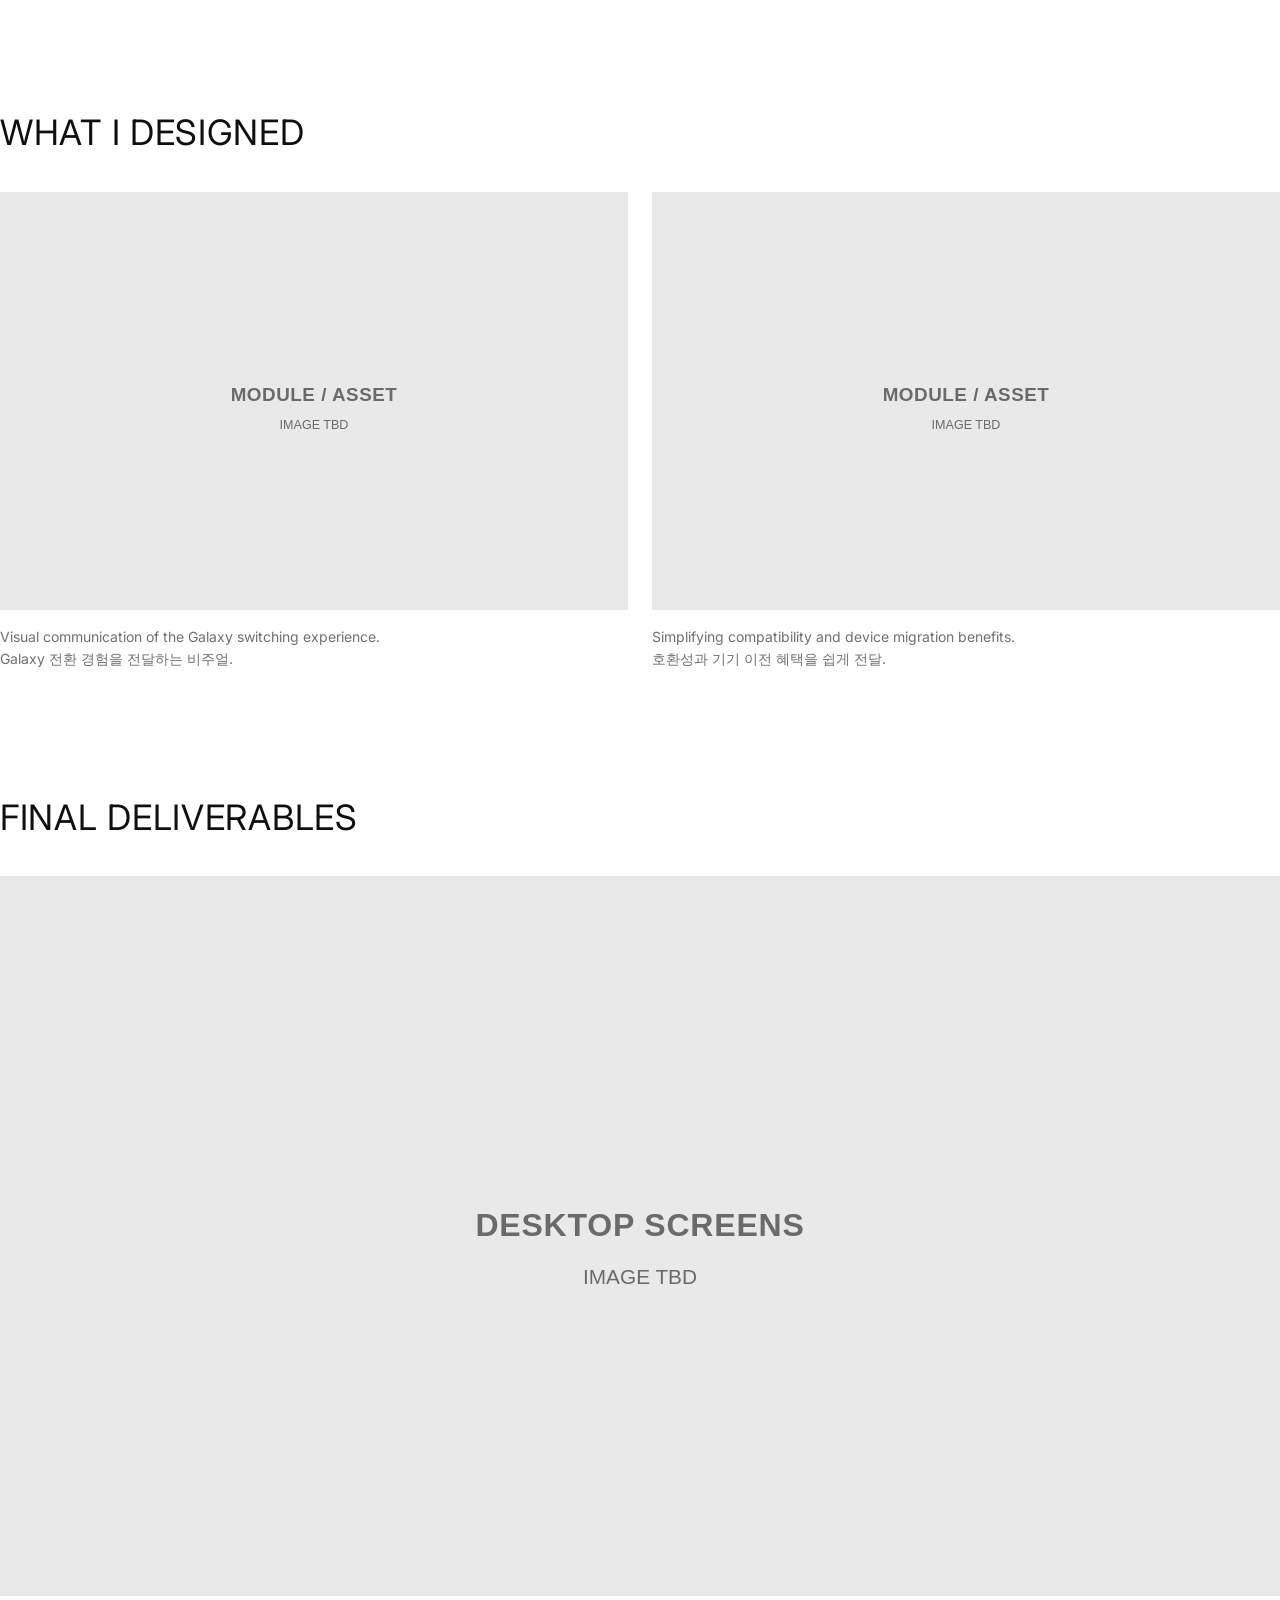
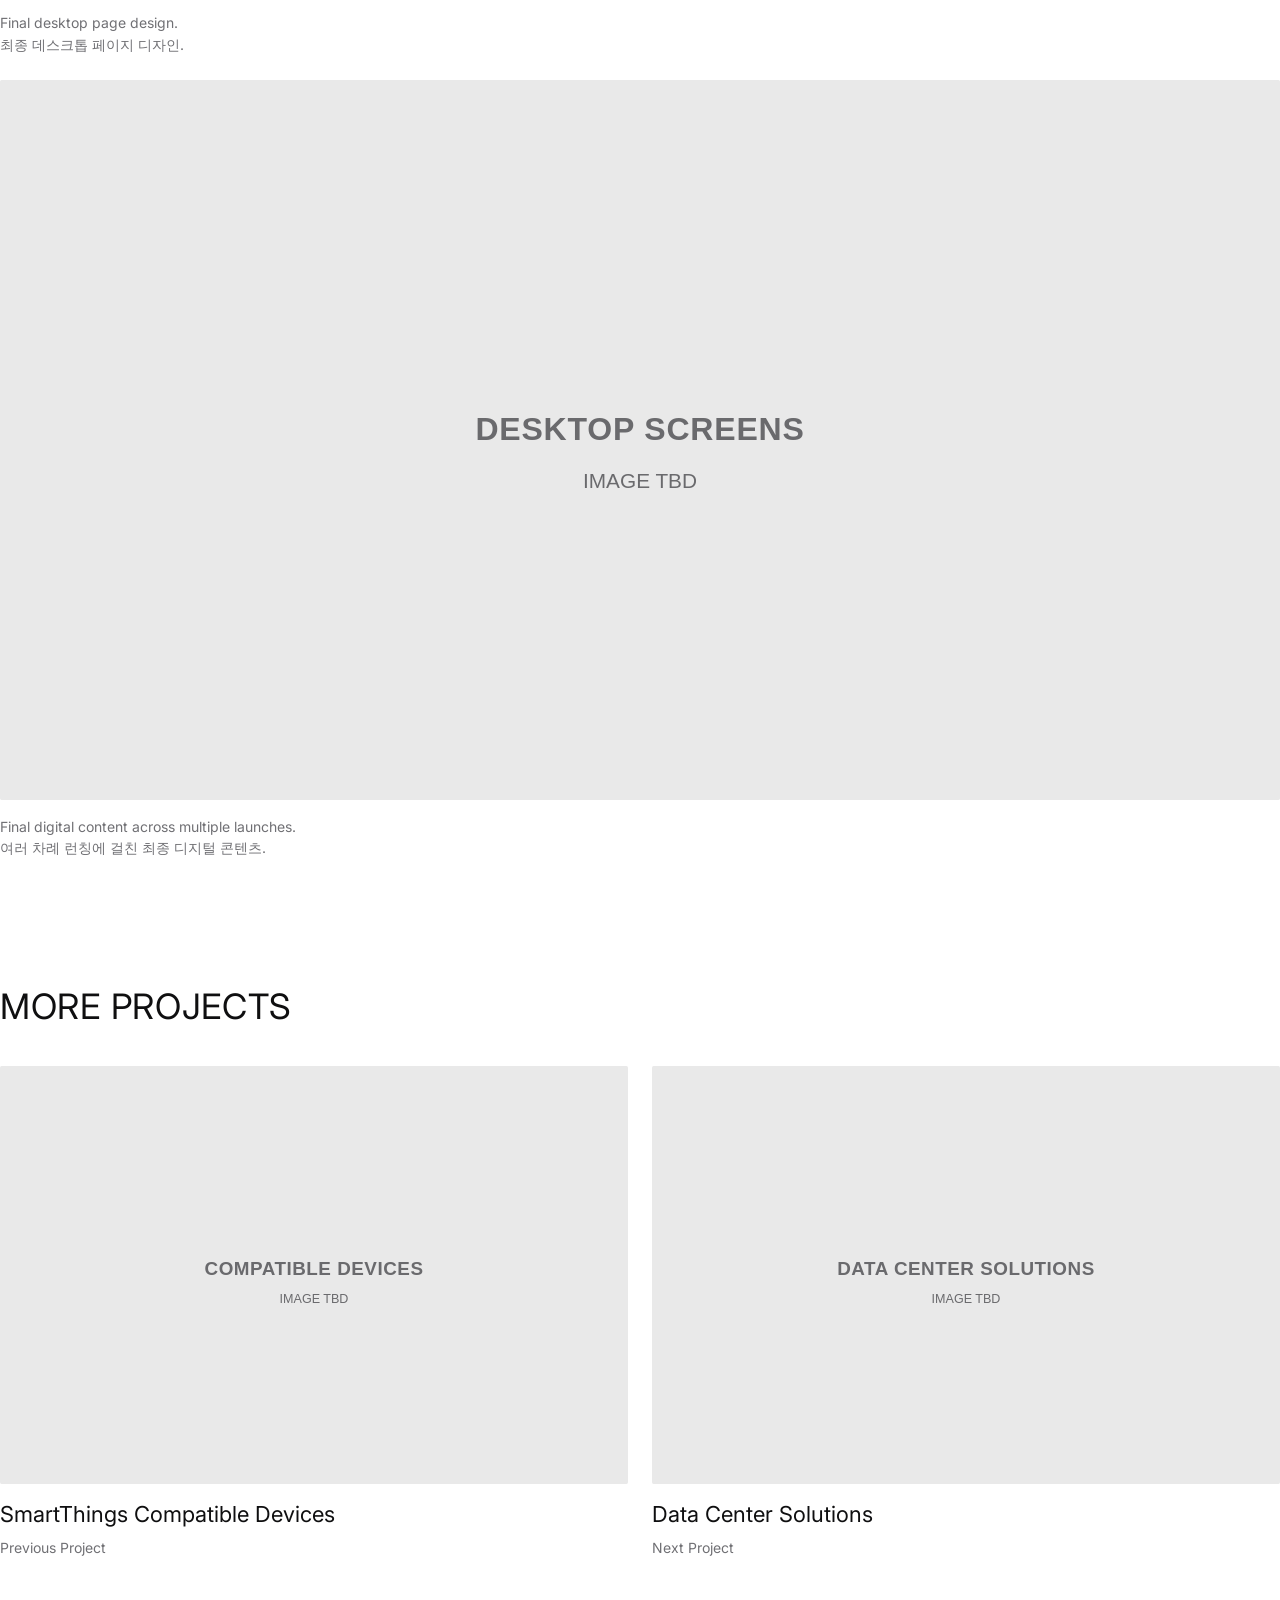
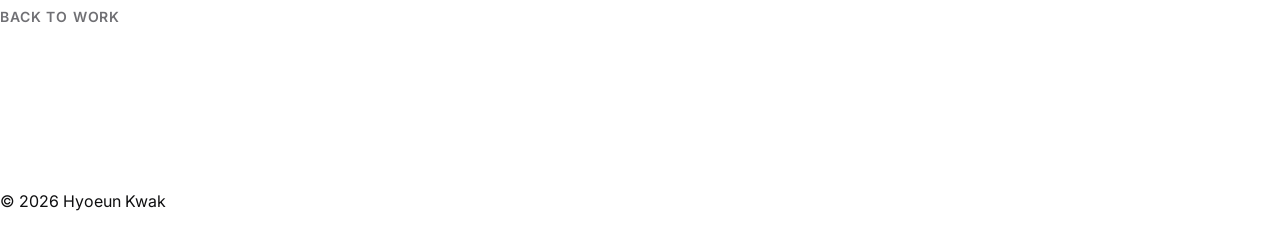
<file: work/switch-to-galaxy.html>
<!DOCTYPE html>
<html lang="en" data-theme="light">
<head>
  <meta charset="UTF-8" />
  <meta name="viewport" content="width=device-width, initial-scale=1" />
  <title>Switch to Galaxy — Hyoeun Kwak</title>
  <!-- TODO(review): 메타 설명 · OG 문구 확인 -->
  <meta name="description" content="Samsung.com marketing page that helps iPhone users switch to Galaxy by explaining data transfer and cross-platform compatibility." />
  <meta name="author" content="Hyoeun Kwak" />

  <meta property="og:type" content="article" />
  <meta property="og:title" content="Switch to Galaxy — Hyoeun Kwak" />
  <meta property="og:description" content="Samsung.com marketing page that helps iPhone users switch to Galaxy by explaining data transfer and cross-platform compatibility." />
  <meta property="og:image" content="https://hyoeunkwak.github.io/my-profile-site/assets/og-image.png" />
  <meta name="twitter:card" content="summary_large_image" />

  <link rel="icon" href="../assets/favicon.svg" type="image/svg+xml" />

  <!-- FOUC 방지: CSS 로드 전에 테마 확정 -->
  <script>
    (function () {
      try {
        var stored = localStorage.getItem("theme");
        if (stored === "dark" || stored === "light") {
          document.documentElement.setAttribute("data-theme", stored);
        } else {
          document.documentElement.removeAttribute("data-theme");
        }
      } catch (e) {}
    })();
  </script>

  <link rel="preconnect" href="https://fonts.googleapis.com" />
  <link rel="preconnect" href="https://fonts.gstatic.com" crossorigin />
  <link
    href="https://fonts.googleapis.com/css2?family=Inter:wght@400;500;600;700;800&display=swap"
    rel="stylesheet"
  />

  <link rel="stylesheet" href="../css/reset.css" />
  <link rel="stylesheet" href="../css/variables.css" />
  <link rel="stylesheet" href="../css/style.css" />
  <link rel="stylesheet" href="../css/work.css" />

  <!-- JS 비활성 시 스크롤 등장 요소가 숨겨지지 않도록 -->
  <noscript>
    <style>
      .reveal { opacity: 1 !important; transform: none !important; }
    </style>
  </noscript>
</head>
<body>
  <a class="skip-link" href="#main">Skip to content</a>

  <header class="topbar">
    <div class="topbar__bar">
      <a class="topbar__name" href="../index.html">Hyoeun K</a>
      <button class="topbar__toggle" type="button" aria-expanded="false" aria-controls="primary-nav" aria-label="Open menu">
        <svg viewBox="0 0 16 16" fill="none" aria-hidden="true">
          <path class="bars" d="M2 4.5h12M2 8h12M2 11.5h12" stroke="currentColor" stroke-width="1.6" stroke-linecap="round" />
          <path class="close" d="M3.5 3.5l9 9M12.5 3.5l-9 9" stroke="currentColor" stroke-width="1.6" stroke-linecap="round" />
        </svg>
      </button>
      <nav class="nav" id="primary-nav" aria-label="Primary">
        <a class="is-active" href="../index.html#work" aria-current="page">Work</a>
        <a href="../index.html#about">About</a>
        <a href="../index.html#contact">Contact</a>
      </nav>
    </div>
  </header>

  <main id="main" class="project">
    <!-- TODO(review) — Switch to Galaxy (사용자 확정 브리프 기준 반영. 아래 미확인 항목은 공개 페이지에 표시하지 않음)
         - 구조: 개요(좌 제목·사실 / 우 한 문장·Role·Contribution) + More Info(접이식: Constraints · Deliverables · Key decisions · Takeaway). Context · My Role · Design Approach · Project Notes 섹션은 두지 않음 — 사실 항목은 삭제하지 않고 병합
         - 정확한 기간(주차), 현재 운영 여부, 공개 URL
         - 팀 구성 · 협업 직군 · 팀의 다른 사람이 한 일
         - 전체 기획 / UI 설계 / 반응형 / 모션 / 퍼블리싱 / 핸드오프 / 디자인 QA 담당 여부
         - Constraints 미확인: 현지화·다국어 / 반응형 / CMS·지정 컴포넌트 / 개발·운영 환경 제약 (가이드 구체 적용 범위도 미확인)
         - 모바일 산출물 없음(Final Deliverables 는 데스크톱 2장)
         - NDA, 내부 가이드·어드민·코멘트 제거, 고객 사용 승인, 공개 화면 캡처 대체 가능 여부
         - Outcome: 정량 성과·클라이언트 만족도 측정 자료 없음(수치·평가 문장 금지)
         - 국문은 브리프 원문 사용(캡션 국문만 번역). 영문 카피 수정 시 국문과 사실관계 일치 확인
         - 이미지: 현재 전부 플레이스홀더. 대표(기존 포트폴리오 Hero) · 호환성 비주얼 · 주요 기능 콘텐츠 · 데스크톱 전체 페이지 2개로 교체 -->
    <div class="container">

      <!-- 상단: 돌아가기 + 대표 이미지(제목보다 먼저). 현재 이미지는 플레이스홀더 — 실제 이미지로 교체 -->
      <header class="project-head">
        <a class="project-back" href="../index.html#work"><span aria-hidden="true">←</span> Work</a>
        <figure class="project-figure project-figure--hero">
          <img src="../assets/img/work/feature-switch-to-galaxy.svg" width="1200" height="800"
               alt="Placeholder for the main image of Switch to Galaxy" />
        </figure>
      </header>

      <!-- ============ Overview ============ -->
      <!-- 좌: 제목 + 사실(Client/Platform · Period) / 우: 한 문장(영문|국문) → Role → Contribution → More Info(접이식: Constraints · Deliverables · Key decisions · Takeaway).
           텍스트는 이 개요에만 둔다. 확인된 정보만 사용 -->
      <section class="project-overview" aria-labelledby="project-title">
        <div class="project-overview__id">
          <h1 id="project-title">Switch to Galaxy</h1>
          <dl class="project-facts">
            <div>
              <dt>Client / Platform</dt>
              <dd>Samsung Electronics / Samsung.com</dd>
            </div>
            <div>
              <dt>Period</dt>
              <dd>Jun – Oct 2024</dd>
            </div>
          </dl>
        </div>
        <div class="project-overview__body">
          <div class="bi project-lede">
            <p lang="en">A Samsung.com marketing page that reduces the psychological and practical friction of switching from iPhone to Galaxy, presenting key information such as data transfer and cross-platform compatibility as intuitive digital content.</p>
            <p lang="ko">iPhone 사용자의 Galaxy 전환 과정에서 발생할 수 있는 심리적·기능적 부담을 줄이기 위해, 데이터 이전과 플랫폼 간 호환성 등 주요 정보를 직관적인 디지털 콘텐츠로 전달한 Samsung.com 마케팅 페이지.</p>
          </div>
          <dl class="project-rows">
              <div>
                <dt>Role</dt>
                <dd>
                  <div class="bi">
                    <p lang="en">Design lead · Content production</p>
                    <p lang="ko">디자인 리딩 · 콘텐츠 제작</p>
                  </div>
                </dd>
              </div>
              <div>
                <dt>Contribution</dt>
                <dd>
                  <div class="bi">
                    <p lang="en">Led the team through an unclear production direction and a shifting schedule, proposed a KV concept ahead of confirmation, and delivered three page launches and content refinements once the strategy was set.</p>
                    <p lang="ko">불확실한 제작 방향과 유동적인 일정 속에서 팀을 이끌고 KV 콘셉트를 선제적으로 제안했으며, 이후 확정된 전략에 맞춰 세 차례의 페이지 런칭과 콘텐츠 개선 작업을 수행.</p>
                  </div>
                </dd>
              </div>
          </dl>
          <details class="project-more">
            <summary>More Info</summary>
            <dl class="project-rows">
              <div>
                <dt>Constraints</dt>
                <dd>
                  <div class="bi">
                    <p lang="en">Samsung.com global brand and content design standards · a fluid production direction with phased launches · client requests and team collaboration</p>
                    <p lang="ko">Samsung.com 글로벌 브랜드 및 콘텐츠 디자인 기준 · 유동적인 제작 방향과 단계별 런칭 · 클라이언트 요청 및 팀 협업</p>
                  </div>
                </dd>
              </div>
              <div>
                <dt>Deliverables</dt>
                <dd>
                  <div class="bi">
                    <p lang="en">Samsung.com marketing page · Digital content and key feature visuals · Desktop page designs · Phased launch content</p>
                    <p lang="ko">Samsung.com 마케팅 페이지 · 디지털 콘텐츠 및 주요 기능 비주얼 · 데스크톱 페이지 디자인 결과물 · 단계별 런칭 콘텐츠</p>
                  </div>
                </dd>
              </div>
              <div>
                <dt>Key decisions</dt>
                <dd>
                  <ul class="bi-list">
                    <li><span lang="en">Proposed a concept and KV when the direction was unclear — not adopted in the end.</span><span lang="ko">방향이 불명확한 상황에서 콘셉트와 KV를 역제안 — 최종 채택되지는 않음.</span></li>
                    <li><span lang="en">Expressed iOS–Android message and emoji compatibility with minimal visuals.</span><span lang="ko">iOS와 Android 간 메시지·이모지 호환성을 최소한의 시각 요소로 표현.</span></li>
                    <li><span lang="en">Adjusted content in phases to match the confirmed strategy across three launches.</span><span lang="ko">확정된 전략과 클라이언트 요청에 맞춰 세 차례 런칭의 단계별 콘텐츠를 조정.</span></li>
                  </ul>
                </dd>
              </div>
              <div>
                <dt>Takeaway</dt>
                <dd>
                  <div class="bi">
                    <p lang="en">Based on the confirmed direction, I organized the key information of the Galaxy switching journey into visuals that are easy to understand, and responded to changing requirements across three launches.</p>
                    <p lang="ko">확정된 방향을 바탕으로 Galaxy 전환 과정의 핵심 정보를 이해하기 쉬운 비주얼로 구성했고, 세 차례 런칭 과정에서 유동적인 요구사항에 대응했다.</p>
                  </div>
                </dd>
              </div>
            </dl>
          </details>
        </div>
      </section>

      <!-- ============ What I Designed ============ -->
      <!-- 본인이 직접 담당한 모듈·비주얼 중심. alt·캡션은 실제 이미지에 맞게 다시 작성 -->
      <section class="project-media" aria-labelledby="designed-title">
        <h2 id="designed-title">What I Designed</h2>
        <div class="project-gallery">
          <figure class="project-figure project-figure--module">
            <img src="../assets/img/work/project-placeholder-module.svg" width="1200" height="800" loading="lazy"
                 alt="Placeholder for the message and emoji compatibility visual of Switch to Galaxy" />
            <figcaption><span lang="en">Visual communication of the Galaxy switching experience.</span><span lang="ko">Galaxy 전환 경험을 전달하는 비주얼.</span></figcaption>
          </figure>
          <figure class="project-figure project-figure--module">
            <img src="../assets/img/work/project-placeholder-module.svg" width="1200" height="800" loading="lazy"
                 alt="Placeholder for the key feature content (Trade-in, Smart Switch, Galaxy AI) of Switch to Galaxy" />
            <figcaption><span lang="en">Simplifying compatibility and device migration benefits.</span><span lang="ko">호환성과 기기 이전 혜택을 쉽게 전달.</span></figcaption>
          </figure>
        </div>
      </section>

      <!-- ============ Final Deliverables ============ -->
      <section class="project-media" aria-labelledby="deliverables-title">
        <h2 id="deliverables-title">Final Deliverables</h2>
        <div class="project-stack">
          <figure class="project-figure project-figure--bleed">
            <img src="../assets/img/work/project-placeholder-desktop.svg" width="1600" height="900" loading="lazy"
                 alt="Placeholder for the first final desktop page of Switch to Galaxy" />
            <figcaption><span lang="en">Final desktop page design.</span><span lang="ko">최종 데스크톱 페이지 디자인.</span></figcaption>
          </figure>

          <figure class="project-figure">
            <img src="../assets/img/work/project-placeholder-desktop.svg" width="1600" height="900" loading="lazy"
                 alt="Placeholder for the second final desktop page of Switch to Galaxy" />
            <figcaption><span lang="en">Final digital content across multiple launches.</span><span lang="ko">여러 차례 런칭에 걸친 최종 디지털 콘텐츠.</span></figcaption>
          </figure>
        </div>
      </section>

      <!-- ============ More Projects (이전/다음 — 이미지 아래에 제목) ============ -->
      <section class="project-related" aria-labelledby="related-title">
        <h2 id="related-title">More Projects</h2>
        <div class="project-related__items">
          <a class="project-related__item" href="smartthings-compatible-devices.html">
            <span class="project-related__frame"><img src="../assets/img/work/feature-smartthings-compatible-devices.svg" width="1200" height="800" loading="lazy" alt="" /></span>
            <span class="project-related__title">SmartThings Compatible Devices</span>
            <span class="project-related__meta">Previous Project</span>
          </a>
          <a class="project-related__item" href="data-center-solutions.html">
            <span class="project-related__frame"><img src="../assets/img/work/feature-data-center-solutions.svg" width="1200" height="800" loading="lazy" alt="" /></span>
            <span class="project-related__title">Data Center Solutions</span>
            <span class="project-related__meta">Next Project</span>
          </a>
        </div>
        <a class="project-related__back" href="../index.html#work">Back to Work</a>
      </section>

    </div>
  </main>

  <footer class="footer">
    <div class="container footer__inner">
      <span>© 2026 Hyoeun Kwak</span>
    </div>
  </footer>

  <div class="floating-ctrl">
    <button
      class="theme-toggle"
      type="button"
      aria-pressed="false"
      aria-label="Switch to dark mode"
      title="Toggle theme"
    >
      <svg class="icon-moon" viewBox="0 0 24 24" fill="none" aria-hidden="true">
        <path
          d="M21 12.8A9 9 0 1 1 11.2 3a7 7 0 0 0 9.8 9.8Z"
          stroke="currentColor"
          stroke-width="1.6"
          stroke-linejoin="round"
        />
      </svg>
      <svg class="icon-sun" viewBox="0 0 24 24" fill="none" aria-hidden="true">
        <circle cx="12" cy="12" r="4.2" stroke="currentColor" stroke-width="1.6" />
        <path
          d="M12 2v3M12 19v3M4.2 4.2l2.1 2.1M17.7 17.7l2.1 2.1M2 12h3M19 12h3M4.2 19.8l2.1-2.1M17.7 6.3l2.1-2.1"
          stroke="currentColor"
          stroke-width="1.6"
          stroke-linecap="round"
        />
      </svg>
    </button>
    <button class="to-top" type="button" aria-label="Scroll to top" title="Top">
      <svg viewBox="0 0 24 24" fill="none" aria-hidden="true">
        <path d="M12 19V5M6 11l6-6 6 6" stroke="currentColor" stroke-width="1.8" stroke-linecap="round" stroke-linejoin="round" />
      </svg>
    </button>
  </div>

  <script src="../js/main.js" defer></script>
</body>
</html>
</file>
<file: css/variables.css>
/* ============================================================
   variables.css — 디자인 토큰 (단일 소스)
   색 토큰은 3중 정의: :root(라이트) / @media(prefers-color-scheme: dark) / :root[data-theme="dark"]
   색·폰트·간격·비율은 반드시 이 토큰을 통해서만 사용한다.

   팔레트 방향: 거의 모노크롬. --color-accent(블루)는 기능 요소에만 —
   :focus-visible / 활성 네비 링크(진하게) / .contact-links hover.
   ============================================================ */

:root {
  /* --- 색: 라이트 (거의 모노크롬 + 미세한 블루) --- */
  --color-bg: #ffffff;
  --color-surface: #f5f5f5;
  --color-surface-raised: #2b2b2c;  /* 폼 입력 · 버튼 배경(어두운 테마 고정) */
  /* 이미지 스테이지: 라이트/다크와 무관하게 고정(흰 배경 캡처가 어느 테마에서도 같은 무대 위에 놓이도록) */
  --stage-bg: #ffffff;
  /* 썸네일 위 텍스트: 테마와 무관하게 흰색 + 하단 스크림 */
  --color-on-image: #ffffff;
  --color-on-light: #000000;       /* 밝은 배경 위 아이콘(팝업 컨트롤 자동 반전) */
  --scrim: rgba(0, 0, 0, 0.35);
  --scrim-strong: rgba(0, 0, 0, 0.6);
  --scrim-more: rgba(0, 0, 0, 0.5);        /* You may also like — 블랙 딤 */
  --scrim-more-hover: rgba(0, 0, 0, 0.7);
  --stage-bar: #ececee;
  --stage-dot: #cfcfd3;
  --color-border: #e5e5e5;
  --color-text: #0f0f10;
  --color-text-muted: #707074;

  --color-accent: #2450e0;
  --color-accent-hover: #1c40bd;
  --color-accent-soft: #eef1fb;
  --color-accent-contrast: #ffffff;

  /* --- 타이포 (단일 서체: Inter — Aktiv Grotesk 스타일) --- */
  --font-sans: "Inter", system-ui, -apple-system, "Segoe UI", Roboto,
    "Helvetica Neue", Arial, "Apple SD Gothic Neo", sans-serif;
  /* 국문 병기 전용(영문 아래 한 줄) — Pretendard, 불러오지 못하면 시스템 한글 서체 */
  --font-ko: "Pretendard Variable", Pretendard, "Apple SD Gothic Neo", "Malgun Gothic", "Noto Sans KR", sans-serif;
  --font-heading: var(--font-sans);
  --font-body: var(--font-sans);

  /* 사이즈 스케일 — 위계 명확화 (16px 기준) */
  --fs-50: 0.75rem;    /* 12 — eyebrow / dt / 마이크로 라벨 */
  --fs-100: 0.875rem;  /* 14 — 캡션 / footer / 버튼 / work 메타 */
  --fs-200: 1rem;      /* 16 — 보조 UI / summary dd */
  --fs-300: 1.0625rem; /* 17 — 본문 / 프로즈 / 스테이트먼트 */
  --fs-350: 1.25rem;   /* 20 — GNB 링크 · 섹션 라벨 · 리드 문단 */
  --fs-400: 1.375rem;  /* 22 — 네비 / Work 탭 / contact 링크 */
  --fs-500: 2rem;      /* 32 — 이름(HYOEUN K) */
  --fs-600: clamp(1.75rem, 1.35rem + 1.8vw, 2.1875rem);  /* 35 — 섹션 제목(Work/About/Contact) */
  --fs-700: clamp(2.25rem, 1.4rem + 4vw, 4rem);          /* 64 — hero · About · Contact 선언문 */

  /* 무게 */
  --fw-light: 300;
  --fw-regular: 400;
  --fw-medium: 500;
  --fw-semibold: 600;
  --fw-bold: 700;
  --fw-black: 800;

  --lh-tight: 1;
  --lh-heading: 1.1;
  --lh-title: 1.2;
  --lh-snug: 1.3;
  --lh-normal: 1.55;

  --tracking-tight: -0.02em;
  --tracking-display: -0.03em;  /* 64px 선언문 */
  --tracking-caps: 0.02em;   /* 대문자 타이틀 */
  --tracking-label: 0.06em;  /* 대문자 소형 라벨 */

  /* --- 간격 스케일: 8px 배수만 사용 (--space-N = N × 8px) --- */
  --space-1: 0.5rem;   /*   8 */
  --space-2: 1rem;     /*  16 */
  --space-3: 1.5rem;   /*  24 */
  --space-4: 2rem;     /*  32 */
  --space-5: 2.5rem;   /*  40 */
  --space-6: 3rem;     /*  48 */
  --space-7: 3.5rem;   /*  56 */
  --space-8: 4rem;     /*  64 */
  --space-9: 4.5rem;   /*  72 */
  --space-10: 5rem;    /*  80 */
  --space-12: 6rem;    /*  96 */
  --space-16: 8rem;    /* 128 */
  --space-20: 10rem;   /* 160 */

  /* --- 레이아웃 (화면 폭에 따라 연속 변화하지 않고 8배수 단계로만 변경) --- */
  --container-max: 88rem;            /* 1408 */
  --container-pad: var(--space-3);   /* 24 → 768px↑ 40 → 1280px↑ 56 */
  --content-narrow: 46rem;           /* 736 */
  --section-y: var(--space-8);       /* 64 → 768px↑ 96 → 1280px↑ 128 */
  --grid-gap: var(--space-3);        /* 24 — 콘텐츠 사이 간격(모든 폭 고정) */
  --page-pad: var(--space-4);        /* 32 → 768px↑ 48 — 콘텐츠 좌우 마진 */
  --col-gap: var(--grid-gap);
  --header-height: 4rem;             /* 64 → 768px↑ 80 */
  --color-nav-bg: #000000;           /* nav 바 · 검색 패널 배경(블랙) */
  --color-nav-line: rgba(255, 255, 255, 0.16); /* nav 구분선 · 아이콘 호버 톤 */
  --color-nav-muted: #8a8a90;        /* nav 검색 패널 보조 텍스트(페이지 테마와 무관하게 블랙 위) */
  --color-nav-surface: #161617;      /* nav 검색 결과 썸네일 로딩 배경 */
  --color-footer-bg: #000000;         /* 푸터 배경(페이지 테마와 무관하게 고정) */
  --color-footer-text: #777777;       /* 푸터 저작권 문구 */
  --color-footer-icon: #b3b3b3;       /* 푸터 소셜 글리프(흰색 대비 30% 어둡게) */
  --ratio-work: 3 / 2;
  --ratio-wide: 16 / 9;    /* 프로젝트 상세 와이드 이미지 */
  --ratio-mobile: 9 / 16;  /* 프로젝트 상세 모바일 결과물 */

  /* --- 형태 --- */
  --radius: 2px;
  --radius-stage: 8px;   /* 이미지 스테이지(.media-frame / .browser) 모서리 */
  --radius-pill: 999px;
  --border-hairline: 1px solid var(--color-border);

  /* --- 모션 --- */
  --ease: cubic-bezier(0.2, 0, 0, 1);
  --ease-quint: cubic-bezier(0.23, 1, 0.32, 1);  /* GNB 알약 전환 */
  --dur-fast: 150ms;
  --dur: 250ms;
  --dur-slow: 500ms;
  --dur-nav: 650ms;

  /* --- 팝업 백드롭(단색 딤) --- */
  --color-backdrop: rgba(0, 0, 0, 0.6);

  /* --- 그림자 (거의 안 보이는 수준) --- */
  --shadow-float: 0 2px 8px rgba(15, 16, 17, 0.06),
    0 12px 32px rgba(15, 16, 17, 0.1);

  color-scheme: light;
}

@media (min-width: 768px) {
  :root {
    --header-height: 5rem;
    --container-pad: var(--space-5);
    --section-y: var(--space-12);
    --page-pad: var(--space-6);
  }
}

@media (min-width: 1280px) {
  :root {
    --container-pad: var(--space-7);
    --section-y: var(--space-16);
  }
}

/* --- 색: 다크 (OS 설정) --- */
@media (prefers-color-scheme: dark) {
  :root:not([data-theme="light"]) {
    --color-bg: #000000;
    --color-surface: #161617;
    --color-border: #262629;
    --color-text: #f3f3f4;
    --color-text-muted: #8a8a90;

    --color-accent: #7aa2ff;
    --color-accent-hover: #9bb8ff;
    --color-accent-soft: #171d33;
    --color-accent-contrast: #111111;

    --shadow-float: 0 2px 8px rgba(0, 0, 0, 0.5),
      0 12px 32px rgba(0, 0, 0, 0.6);

    color-scheme: dark;
  }
}

/* --- 색: 다크 (명시적 토글, 항상 우선) --- */
:root[data-theme="dark"] {
  --color-bg: #000000;
  --color-surface: #161617;
  --color-border: #262629;
  --color-text: #f3f3f4;
  --color-text-muted: #8a8a90;

  --color-accent: #7aa2ff;
  --color-accent-hover: #9bb8ff;
  --color-accent-soft: #171d33;
  --color-accent-contrast: #111111;

  --shadow-float: 0 2px 8px rgba(0, 0, 0, 0.5),
    0 12px 32px rgba(0, 0, 0, 0.6);

  color-scheme: dark;
}

/* --- 색: 라이트 페이지(Experiences · Contact — <html class="page-light">). nav 는 --color-nav-* 라 영향 없음 --- */
:root.page-light[data-theme="dark"] {
  --color-bg: #ffffff;
  --color-surface: #f5f5f5;
  --color-surface-raised: #f0f0f0;
  --color-border: #e4e4e7;
  --color-text: #111111;
  --color-text-muted: #6b6b70;

  color-scheme: light;
}
</file>
<file: css/style.css>
/* ============================================================
   style.css — hyoeunkwak.myportfolio.com(Adobe Portfolio)과 같은 구성
   헤더(좌 WORK · CONTACT / 우 이름) → 2단 프로젝트 그리드 → 팝업, Contact 폼.
   색 · 폰트 · 간격은 variables.css 토큰만 사용(어두운 테마 고정).
   ============================================================ */

html {
  background: var(--color-bg);
  scroll-behavior: smooth;
  color-scheme: dark;
}

body {
  background: var(--color-bg);
  color: var(--color-text);
  font-family: var(--font-sans);
}

a {
  color: inherit;
  text-decoration: none;
}

button {
  font: inherit;
  color: inherit;
  background: none;
  border: 0;
  cursor: pointer;
}

.visually-hidden {
  position: absolute;
  width: 1px;
  height: 1px;
  margin: -1px;
  padding: 0;
  overflow: hidden;
  clip: rect(0 0 0 0);
  white-space: nowrap;
  border: 0;
}

.skip-link {
  position: absolute;
  left: var(--space-2);
  top: -4rem;
  z-index: 10;
  padding: var(--space-1) var(--space-2);
  background: var(--color-text);
  color: var(--color-bg);
}

.skip-link:focus-visible {
  top: var(--space-2);
}

:focus-visible {
  outline: 2px solid var(--color-accent);
  outline-offset: 2px;
}

/* ---------- 헤더: 좌 H 로고 / 중앙 메뉴 / 우 검색 — 블랙 바, 스크롤해도 상단 고정(1600 기준) ---------- */

body {
  padding-top: var(--header-height);
}

.site-header {
  position: fixed;
  inset: 0 0 auto;
  z-index: 20;
  background: var(--color-nav-bg);
  color: var(--color-on-image);
}

.site-header__bar {
  display: grid;
  grid-template-columns: 1fr auto auto; /* 모바일: 로고 · 검색 · 햄버거 (메뉴는 오버레이) */
  align-items: center;
  height: var(--header-height);
  padding: 0 var(--page-pad);
}

.site-logo {
  justify-self: start;
  display: inline-flex;
  width: 2rem;
  height: 2rem;
  color: var(--color-on-image);
  transition: opacity var(--dur-fast) var(--ease);
}

.site-logo:hover {
  opacity: 0.7;
}

.site-logo svg {
  width: 100%;
  height: 100%;
}

/* 모바일: 햄버거를 누르면 헤더 아래 전체 화면 블랙 오버레이로 큰 메뉴가 뜬다 */
.site-nav {
  position: fixed;
  inset: var(--header-height) 0 0;
  z-index: -1;
  display: flex;
  flex-direction: column;
  align-items: center;
  justify-content: center;
  gap: var(--space-8); /* 세 메뉴 사이 간격 64 */
  padding: var(--space-4) var(--page-pad) var(--space-12);
  overflow-y: auto;
  background: var(--color-nav-bg);
  opacity: 0;
  visibility: hidden;
  transition: opacity var(--dur) var(--ease), visibility 0s linear var(--dur);
}

.site-header.is-menu-open .site-nav {
  opacity: 1;
  visibility: visible;
  transition-delay: 0s;
}

.site-nav a {
  position: relative;
  top: calc(-1 * var(--space-5)); /* 모바일: 메뉴 묶음 전체를 가운데에서 40px 위로 */
  font-size: var(--fs-700);
  font-weight: var(--fw-light);
  line-height: var(--lh-title);
  letter-spacing: var(--tracking-display);
  text-transform: uppercase;
  color: var(--color-on-image);
  text-underline-offset: 0.5rem;
  text-decoration-thickness: 1px;
  transition: opacity var(--dur-fast) var(--ease);
}

.site-nav a:hover {
  opacity: 0.7;
}

.site-nav a[aria-current="page"] {
  text-decoration: underline;
}

.site-search-toggle,
.site-menu-toggle,
.site-search__close {
  display: inline-flex;
  align-items: center;
  justify-content: center;
  width: 2.5rem;
  height: 2.5rem;
  padding: var(--space-1);
  border-radius: var(--radius-stage);
  color: var(--color-on-image);
  transition: background var(--dur-fast) var(--ease);
}

.site-search-toggle {
  justify-self: end;
}

.site-menu-toggle {
  margin-right: calc(-1 * var(--space-1));
}

.site-menu-toggle .icon-close,
.site-menu-toggle[aria-expanded="true"] .icon-menu {
  display: none;
}

.site-menu-toggle[aria-expanded="true"] .icon-close {
  display: inline;
}

.site-search-toggle:hover,
.site-menu-toggle:hover,
.site-search__close:hover,
.site-search-toggle[aria-expanded="true"] {
  background: var(--color-nav-line);
}

.site-search-toggle svg,
.site-menu-toggle svg,
.site-search__close svg {
  display: block;
  width: 100%;
  height: 100%;
}

@media (min-width: 768px) {
  .site-header__bar {
    grid-template-columns: 1fr auto 1fr;
  }
  .site-menu-toggle {
    display: none;
  }
  .site-search-toggle {
    margin-right: calc(-1 * var(--space-1));
  }
  .site-nav {
    position: static;
    z-index: auto;
    flex-direction: row;
    gap: var(--space-6);
    padding: 0;
    overflow: visible;
    background: none;
    opacity: 1;
    visibility: visible;
  }
  .site-nav a {
    top: 0;
    font-size: var(--fs-200);
    font-weight: var(--fw-regular);
    line-height: var(--lh-title);
    letter-spacing: 0.02em;
    text-transform: uppercase;
  }
}

/* 검색 패널: nav 바로 아래로 펼쳐지는 블랙 패널 */
.site-search {
  position: absolute;
  top: 100%;
  left: 0;
  right: 0;
  max-height: calc(100dvh - var(--header-height));
  overflow-y: auto;
  overscroll-behavior: contain;
  background: var(--color-nav-bg);
  border-top: 1px solid var(--color-nav-line);
}

.site-search[hidden],
.site-search__empty[hidden] {
  display: none;
}

.site-search__inner {
  padding: var(--grid-gap) var(--page-pad) var(--space-6);
}

.site-search__form {
  display: flex;
  align-items: center;
  gap: var(--space-2);
  padding-bottom: var(--space-1);
  border-bottom: 1px solid var(--color-nav-line);
}

.site-search__form:focus-within {
  border-bottom-color: var(--color-on-image);
}

.site-search__form > svg {
  flex: none;
  width: 1.5rem;
  height: 1.5rem;
}

.site-search__input {
  flex: 1;
  min-width: 0;
  height: 2.5rem;
  padding: 0;
  border: 0;
  background: none;
  color: var(--color-on-image);
  font: inherit;
  font-size: var(--fs-350);
  font-weight: var(--fw-light);
  outline: none;
  appearance: none;
}

.site-search__input::placeholder {
  color: var(--color-nav-muted);
}

.site-search__input::-webkit-search-cancel-button {
  display: none;
}

.site-search__results {
  display: grid;
  grid-template-columns: repeat(2, 1fr);
  gap: var(--grid-gap);
  margin: var(--space-4) 0 0;
  padding: 0;
  list-style: none;
}

@media (min-width: 768px) {
  .site-search__results {
    grid-template-columns: repeat(4, 1fr);
  }
}

.site-search__item {
  position: relative;
  display: block;
  aspect-ratio: 4 / 3;
  overflow: hidden;
  background: var(--color-nav-surface);
}

.site-search__item img {
  display: block;
  width: 100%;
  height: 100%;
  object-fit: cover;
  transition: transform var(--dur-slow) var(--ease);
}

/* 프로젝트명 · 연도: 썸네일 위 가운데 정렬 + 블랙 딤(메인 그리드 · You may also like 와 같은 표기) */
.site-search__caption {
  position: absolute;
  inset: 0;
  display: flex;
  flex-direction: column;
  align-items: center;
  justify-content: center;
  gap: var(--space-1);
  padding: var(--space-2);
  background: var(--scrim-more);
  color: var(--color-on-image);
  text-align: center;
  transition: background var(--dur) var(--ease);
}

.site-search__item:hover img,
.site-search__item:focus-visible img {
  transform: scale(1.04);
}

.site-search__item:hover .site-search__caption,
.site-search__item:focus-visible .site-search__caption {
  background: var(--scrim-more-hover);
}

.site-search__name {
  display: block;
  max-width: 24ch;
  font-size: var(--fs-200);
  line-height: var(--lh-title);
  text-transform: uppercase;
}

.site-search__year {
  display: block;
  font-size: var(--fs-100);
  opacity: 0.75;
}

.site-search__empty {
  margin-top: var(--space-4);
  font-size: var(--fs-200);
  color: var(--color-nav-muted);
}

/* ---------- 공통 페이지(Experiences · Contact): 화이트 배경, 중앙 정렬, 1600px 캔버스 (참고: digitas.com lets-connect · what-we-do) ---------- */

.page {
  max-width: 100rem; /* 1600 — 좌우 마진(--page-pad)을 포함해 이 폭을 넘지 않는다 */
  margin: 0 auto;
  padding: var(--space-12) var(--page-pad) var(--space-16);
  text-align: center;
}

.page__title {
  max-width: 18ch;
  margin: 0 auto var(--space-3);
  font-size: var(--fs-700);
  font-weight: var(--fw-regular);
  line-height: var(--lh-tight);
  letter-spacing: var(--tracking-display);
  text-wrap: balance;
}

.page__lede {
  max-width: 40rem;
  margin: 0 auto var(--space-10);
  font-size: var(--fs-350);
  line-height: var(--lh-normal);
  color: var(--color-text-muted);
  text-wrap: balance;
}

/* Experiences 리드 문장: 영문 · 국문 모두 데스크톱에서는 한 줄 */
@media (min-width: 75rem) {
  .page__lede--oneline {
    max-width: none;
    white-space: nowrap;
  }
}

/* ---------- 국문 병기: 영문이 주, 국문은 영문 아래의 작고 연한 한 줄 ---------- */
.ko {
  font-family: var(--font-ko);
  word-break: keep-all;
}

.ko-sub {
  display: block;
  margin-top: var(--space-1);
  font-style: normal;
  font-weight: var(--fw-regular);
  letter-spacing: normal;
  line-height: var(--lh-normal);
}

.page__lede .ko-sub,
.exp-fields__intro .ko-sub {
  font-size: var(--fs-200);
}

.exp-card__text .ko-sub {
  font-size: var(--fs-100);
}

.contact-form__field .ko {
  letter-spacing: normal;
}

.contact-form__sent .ko-sub,
.site-search__empty .ko-sub {
  font-size: var(--fs-100);
}

.module-notice__title .ko-sub {
  margin-top: var(--space-2);
  font-size: var(--fs-350);
  color: var(--color-text-muted);
}

/* 모바일에서는 국문을 프로젝트명 라벨과 같은 크기로 */
@media (max-width: 47.9375rem) {
  .module-notice__title .ko-sub {
    font-size: var(--fs-100);
  }
}

/* ---------- Experiences ---------- */

.exp-block + .exp-block {
  margin-top: var(--space-12);
}

.exp-block__title {
  margin-bottom: var(--space-5);
  font-size: var(--fs-600);
  font-weight: var(--fw-regular);
  line-height: var(--lh-heading);
  letter-spacing: var(--tracking-tight);
}

.exp-cards {
  display: grid;
  grid-template-columns: 1fr;
  gap: var(--grid-gap);
  margin: 0;
  padding: 0;
  list-style: none;
}

.exp-card {
  display: grid;
  align-content: start;
  justify-items: center;
  gap: var(--space-2);
  padding: var(--space-6) var(--space-4);
  border-radius: var(--space-3);
  background: var(--color-surface);
}

.exp-card__period {
  font-size: var(--fs-600);
  line-height: var(--lh-heading);
  letter-spacing: var(--tracking-tight);
}

.exp-card__text {
  max-width: 24ch;
  font-size: var(--fs-350);
  line-height: var(--lh-snug);
  color: var(--color-text-muted);
  text-wrap: balance;
}

/* Tools: 하나의 패널 안에 App Store 아이콘을 한 줄로(개별 카드로 쪼개지 않는다) */
.tool-panel {
  display: grid;
  gap: var(--space-4);
  padding: var(--space-6) 0;
  border-radius: var(--space-3);
  background: var(--color-surface);
  text-align: left;
}

.tool-panel__intro,
.tool-list {
  padding-inline: var(--page-pad);
}

.tool-panel__title {
  margin-bottom: var(--space-3);
}

.tool-panel__note {
  max-width: 28rem;
  font-size: var(--fs-200);
  line-height: var(--lh-normal);
  color: var(--color-text-muted);
}

/* 아이콘 그리드: 가장 넓은 라벨(Adobe Firefly ≈ 88px)을 한 칸의 폭으로 삼아 모든 칸을 같은 크기로, 가로 · 세로 간격은 같은 32px */
.tool-list {
  --tool-cell: 5.5rem; /* 88 */
  --tool-icon: 4rem; /* 64 */
  display: grid;
  grid-template-columns: repeat(auto-fill, var(--tool-cell));
  justify-content: start;
  gap: var(--space-4);
  margin: 0;
  padding-block: 0;
  list-style: none;
}

.tool {
  display: grid;
  justify-items: center;
  align-content: start;
  gap: var(--space-1);
  white-space: nowrap;
  font-size: var(--fs-100);
  color: var(--color-text-muted);
}

.tool img {
  display: block;
  width: 4rem;
  height: 4rem;
  border-radius: 22.4%; /* iOS 앱 아이콘 곡률 */
}

/* Fields of work: 왼쪽 소개 · 오른쪽 분야 목록(헤어라인으로 구분, 프로젝트는 팝업으로 연결) — 참고: digitas.com what-we-do */
.exp-fields {
  display: grid;
  gap: var(--space-6);
  text-align: left;
}

.exp-fields__intro .exp-block__title {
  margin-bottom: var(--space-3);
}

.exp-fields__intro p {
  max-width: 28rem;
  font-size: var(--fs-200);
  line-height: var(--lh-normal);
  color: var(--color-text-muted);
}

.field-list {
  margin: 0;
  padding: 0;
  list-style: none;
  border-bottom: 1px solid var(--color-text);
}

.field {
  display: grid;
  gap: var(--space-2);
  padding: var(--space-4) 0;
  border-top: 1px solid var(--color-text);
}

.field__name {
  font-size: var(--fs-600);
  font-weight: var(--fw-regular);
  line-height: var(--lh-heading);
  letter-spacing: var(--tracking-tight);
}

.field__note {
  margin: 0;
  font-size: var(--fs-200);
  line-height: var(--lh-snug);
  color: var(--color-text-muted);
  font-style: italic; /* 부연 설명은 기울임 */
}

.field__projects {
  display: flex;
  flex-wrap: wrap;
  gap: var(--space-1) var(--space-3);
  margin: 0;
  padding: 0;
  list-style: none;
  font-size: var(--fs-200);
  line-height: var(--lh-snug);
  color: var(--color-text-muted);
}

/* 팝업이 없는 항목(링크 없음): 링크와 같은 본문색 */
.field__projects .is-plain {
  color: var(--color-text);
}

.field__projects .is-plain span {
  color: var(--color-text-muted); /* 연도 · 건수는 링크 항목과 같은 보조색 */
}

.field__projects a {
  color: var(--color-text);
  text-decoration: underline;
  text-decoration-color: transparent;
  text-underline-offset: 4px;
  transition: text-decoration-color var(--dur-fast) var(--ease);
}

.field__projects a:hover {
  text-decoration-color: currentColor;
}

@media (min-width: 768px) {
  .exp-cards {
    grid-template-columns: repeat(3, 1fr);
  }
  .exp-fields {
    grid-template-columns: 5fr 7fr;
    gap: var(--grid-gap);
  }
  .exp-fields__intro {
    position: sticky;
    top: calc(var(--header-height) + var(--space-4));
    align-self: start;
  }
  .field {
    grid-template-columns: 1fr;
  }
  .tool-panel {
    grid-template-columns: 5fr 7fr; /* Fields of work 와 같은 2단 */
    gap: var(--grid-gap);
    align-items: start;
  }
  .tool-list {
    padding-left: 0;
  }
}

/* 칸 안에서 아이콘이 가운데라 생기는 좌측 여백만큼 당겨 첫 아이콘을 텍스트 시작선(Fields 목록 · 제목)에 맞춘다 */
.tool-list {
  margin-left: calc((var(--tool-icon) - var(--tool-cell)) / 2);
}

/* 모바일: 아이콘을 줄여 3×3 그리드를 패널 가운데에 균등 배치 */
@media (max-width: 767px) {
  .tool-list {
    --tool-icon: 3.5rem; /* 56 */
    grid-template-columns: repeat(3, 1fr);
    justify-content: stretch;
    gap: var(--space-3) var(--space-1);
    margin-left: 0;
    padding-inline: var(--space-2);
  }
  .tool-list .tool {
    font-size: var(--fs-50);
  }
  .tool-list .tool img {
    width: var(--tool-icon);
    height: var(--tool-icon);
  }
}

@media (prefers-reduced-motion: reduce) {
  .contact-links a,
  .contact-form__submit svg {
    transition: none;
  }
  .contact-links a:hover {
    transform: none;
  }
}

/* ---------- Work: 2단 그리드 — 썸네일 4:3, 상하좌우 여백(--grid-gap) 동일 ---------- */

.work-grid {
  display: grid;
  grid-template-columns: 1fr;
  gap: var(--grid-gap);
  padding: var(--grid-gap) var(--page-pad) var(--space-6);
}

@media (min-width: 768px) {
  .work-grid {
    grid-template-columns: repeat(2, 1fr);
  }
}

.tile {
  min-width: 0;
}

.tile__link {
  position: relative;
  display: block;
  width: 100%;
  aspect-ratio: 4 / 3;
  overflow: hidden;
  background: var(--color-surface);
}

.tile__link img {
  display: block;
  width: 100%;
  height: 100%;
  object-fit: cover;
  transition: transform var(--dur-slow) var(--ease);
}

/* 프로젝트명 · 연도: 이미지 위 가운데 정렬(대문자), 어두운 막 위에 항상 표시 */
.tile__caption {
  position: absolute;
  inset: 0;
  display: flex;
  flex-direction: column;
  align-items: center;
  justify-content: center;
  gap: var(--space-1);
  padding: var(--space-3);
  background: var(--scrim-strong);
  color: var(--color-on-image);
  text-align: center;
  /* 기본: 프로젝트 정보 숨김 → 마우스 오버(키보드 포커스)에서만 표시 */
  opacity: 0;
  transition: opacity var(--dur) var(--ease);
}

.tile__title {
  display: block;
  max-width: 37.5rem; /* 600px — 이 폭에서 줄바꿈 */
  font-size: var(--fs-350);
  font-weight: var(--fw-semibold); /* 프로젝트명(세미볼드) > 연도(레귤러)로 위계 */
  line-height: var(--lh-title);
  text-transform: uppercase;
}

.tile__year {
  display: block;
  font-size: var(--fs-200);
  font-weight: var(--fw-regular);
  opacity: 0.75;
}

.tile__link:hover img,
.tile__link:focus-visible img {
  transform: scale(1.04);
}

.tile__link:hover .tile__caption,
.tile__link:focus-visible .tile__caption {
  opacity: 1;
}

/* 마우스 오버가 없는 터치 기기에서는 정보가 영영 안 보이므로 항상 표시 */
@media (hover: none) {
  .tile__caption {
    opacity: 1;
    background: var(--scrim);
  }
}

/* ---------- Contact: 밑줄형 필드 + 알약 전송 버튼 ---------- */

.contact-form {
  display: grid;
  gap: var(--space-4);
  max-width: 56rem;
  margin: 0 auto;
  text-align: left;
}

.contact-form__row {
  display: grid;
  gap: var(--space-4) var(--grid-gap);
}

@media (min-width: 768px) {
  .contact-form__row {
    grid-template-columns: 1fr 1fr;
  }
}

.contact-form__field {
  display: grid;
  gap: var(--space-1);
  font-size: var(--fs-100);
  letter-spacing: var(--tracking-caps);
  color: var(--color-text-muted);
}

.contact-form input,
.contact-form textarea {
  width: 100%;
  padding: var(--space-1) 0 var(--space-2);
  border: 0;
  border-bottom: 1px solid var(--color-border);
  border-radius: 0;
  background: transparent;
  color: var(--color-text);
  font: inherit;
  font-size: var(--fs-350);
  line-height: var(--lh-snug);
  letter-spacing: normal;
  outline: none;
  transition: border-color var(--dur-fast) var(--ease);
}

.contact-form textarea {
  min-height: calc(var(--space-6) * 2);
  resize: vertical;
}

.contact-form input:focus,
.contact-form textarea:focus {
  border-bottom-color: var(--color-text);
}

.contact-form ::placeholder {
  color: var(--color-text-muted);
  opacity: 0.6;
}

.contact-form__foot {
  display: grid;
  justify-items: center;
  gap: var(--space-2);
  margin-top: var(--space-2);
}

.contact-form__submit {
  display: inline-flex;
  align-items: center;
  gap: var(--space-1);
  height: var(--space-7);
  padding: 0 var(--space-5);
  border-radius: var(--radius-pill);
  background: var(--color-text);
  color: var(--color-bg);
  font-size: var(--fs-200);
  transition: opacity var(--dur-fast) var(--ease);
}

.contact-form__submit svg {
  display: block;
  width: 1.25rem;
  height: 1.25rem;
  transition: transform var(--dur) var(--ease);
}

.contact-form__submit:hover {
  opacity: 0.85;
}

.contact-form__submit:hover svg {
  transform: translateX(4px);
}

.contact-form__sent {
  font-size: var(--fs-200);
  color: var(--color-text-muted);
}

.contact-form__sent[hidden] {
  display: none;
}

/* 사이트 푸터(Contact · Experiences): 화이트 페이지 하단, 블랙 배경(--color-footer-bg)의 띠 — 좌 저작권 · 우 소셜 글리프 4개(24px 화이트 단색, 라벨 없음, 새 창).
   본문 → 푸터 160(데스크톱 · 모바일 128), 푸터 상하 40 — 콘텐츠와 푸터가 확실히 구분되되 아이콘이 떠 보이지 않는 비율.
   콘텐츠가 짧아도 푸터는 화면 바닥에 붙는다(.has-footer). 아이콘 사이 시각 간격 40px 이하(48px 박스 + gap 8px) */
.has-footer {
  display: flex;
  flex-direction: column;
  min-height: 100vh;
  min-height: 100dvh;
}

.has-footer > main {
  flex: 1 0 auto;
  width: 100%;
}

.site-footer {
  padding: var(--space-5) 0;
  background: var(--color-footer-bg);
  border-top: 1px solid var(--color-nav-line); /* 블랙 페이지(Work)에서도 푸터가 구분되도록 */
}

/* Work: 그리드 → 푸터 간격을 다른 페이지와 같게(모바일 128 · 데스크톱 160) */
.has-footer .work-grid {
  padding-bottom: var(--space-16);
}

/* 안쪽 컨테이너: 좌 저작권 · 우 소셜 글리프, 좌우 --page-pad 포함 최대 1600 */
.site-footer__inner {
  display: flex;
  flex-wrap: wrap;
  align-items: center;
  justify-content: space-between;
  gap: var(--space-2) var(--grid-gap);
  max-width: 100rem;
  margin: 0 auto;
  padding: 0 var(--page-pad);
}

.site-footer__legal {
  margin: 0;
  font-size: var(--fs-50);
  font-weight: var(--fw-medium);
  letter-spacing: var(--tracking-tight);
  color: var(--color-footer-text);
}

.contact-links {
  display: flex;
  justify-content: flex-end;
  gap: var(--space-1);
  margin: 0 calc(var(--space-3) / -2) 0 auto; /* 줄바꿈돼도 오른쪽 */
  padding: 0;
  list-style: none;
}

.contact-links a {
  display: inline-flex;
  align-items: center;
  justify-content: center;
  width: 3rem;
  height: 3rem;
  border-radius: var(--radius-stage);
  color: var(--color-footer-icon);
  transition: opacity var(--dur-fast) var(--ease);
}

.contact-links a:hover {
  opacity: 0.5;
}

.contact-links svg {
  display: block;
  width: 1.5rem;
  height: 1.5rem;
}

/* 모바일: 소셜 글리프 → 저작권 순으로 가운데 정렬 */
@media (max-width: 767px) {
  .site-footer__inner {
    flex-direction: column;
    align-items: center;
    justify-content: center;
    gap: var(--space-2);
    text-align: center;
  }
  .contact-links {
    order: -1;
    justify-content: center;
    margin: 0;
  }
  .site-footer__legal {
    order: 1;
  }
}

@media (min-width: 768px) {
  .has-footer > main.page,
  .has-footer .work-grid {
    padding-bottom: var(--space-20); /* 160 */
  }
}

/* ---------- 맨 위로 버튼(우하단 원형) ---------- */

.to-top {
  position: fixed;
  right: var(--space-3);
  bottom: calc(var(--space-3) + var(--to-top-lift, 0px)); /* 푸터가 보이면 JS 가 푸터 높이만큼 올려 겹치지 않게 한다 */
  z-index: 5;
  display: inline-flex;
  align-items: center;
  justify-content: center;
  width: 3rem;
  height: 3rem;
  border-radius: var(--radius-pill);
  background: var(--color-surface-raised);
  color: var(--color-text);
  opacity: 0;
  pointer-events: none;
  transition: opacity var(--dur) var(--ease);
}

.to-top.is-visible {
  opacity: 1;
  pointer-events: auto;
}

.to-top svg {
  width: 1.25rem;
  height: 1.25rem;
}

/* ---------- 스크롤 등장 ---------- */

.reveal {
  opacity: 0;
  transform: translateY(var(--space-2));
  transition: opacity var(--dur-slow) var(--ease), transform var(--dur-slow) var(--ease);
}

.reveal.is-visible {
  opacity: 1;
  transform: none;
}

@media (prefers-reduced-motion: reduce) {
  html {
    scroll-behavior: auto;
  }
  .reveal {
    opacity: 1;
    transform: none;
    transition: none;
  }
  .tile__link img {
    transition: none;
  }
  .tile__link:hover img,
  .tile__link:focus-visible img {
    transform: none;
  }
}

/* ---------- 프로젝트 팝업 (비핸스식 플로팅 화면, 페이지 전환 없음) ---------- */

html.is-modal-open,
html.is-menu-open {
  overflow: hidden;
}

.project-modal {
  width: min(calc(100% - 2 * var(--space-4)), 100rem); /* 1600 */
  max-width: none; /* <dialog> 기본 max-width 해제 */
  max-height: calc(100dvh - 2 * var(--space-3));
  margin: var(--space-3) auto;
  padding: 0;
  overflow-x: hidden;
  overflow-y: auto;
  overscroll-behavior: contain;
  scrollbar-width: none; /* 스크롤바는 숨기고 스크롤만 동작 */
  border: 0;
  border-radius: var(--space-1);
  background: var(--color-surface);
  color: var(--color-text);
}

.project-modal::-webkit-scrollbar {
  display: none;
}

.project-modal::backdrop {
  background: var(--color-backdrop);
}

.project-modal[open],
.project-modal[open]::backdrop {
  animation: modal-fade var(--dur) var(--ease);
}

.project-modal[open] {
  animation-name: modal-rise;
}

@keyframes modal-fade {
  from {
    opacity: 0;
  }
}

@keyframes modal-rise {
  from {
    opacity: 0;
    transform: translateY(var(--space-2));
  }
}

/* 닫기 · 이전/다음: 같은 규격(48px 박스 · 미디엄 무게 stroke 2)의 배경 없는 글리프.
   아이콘 색은 뒤 배경 밝기에 따라 자동 반전 — 어두우면 화이트, 밝으면 블랙(js/main.js 가 `data-tone` 설정).
   위치: ≥1024px 는 패널을 `100% - 192px`로 좁혀 좌우 거터를 만들고 버튼을 화면 좌우 `--page-pad`(48)에 둔다(콘텐츠와 겹치지 않음).
   <1024px 는 콘텐츠 위에 얹는다. 닫기는 모든 폭에서 우상단, 이전/다음은 좌 · 우 세로 가운데. */
.project-modal__close,
.project-modal__nav {
  position: fixed;
  z-index: 1;
  display: inline-flex;
  align-items: center;
  justify-content: center;
  width: 3rem;
  height: 3rem;
  padding: 0;
  border-radius: var(--radius-stage);
  background: transparent;
  color: var(--color-on-image);
  filter: drop-shadow(0 0 2px rgba(0, 0, 0, 0.6));
  transition: color var(--dur) var(--ease), background var(--dur-fast) var(--ease);
}

.project-modal__close[data-tone="light"],
.project-modal__nav[data-tone="light"] {
  color: var(--color-on-light);
  filter: drop-shadow(0 0 2px rgba(255, 255, 255, 0.7));
}

.project-modal__close svg,
.project-modal__nav svg {
  display: block;
  width: 100%;
  height: 100%;
}

@media (hover: hover) {
  .project-modal__close:hover,
  .project-modal__nav:hover {
    background: rgba(255, 255, 255, 0.16);
  }
  .project-modal__close[data-tone="light"]:hover,
  .project-modal__nav[data-tone="light"]:hover {
    background: rgba(0, 0, 0, 0.12);
  }
}

.project-modal__close:focus-visible,
.project-modal__nav:focus-visible {
  outline: 2px solid currentColor;
  outline-offset: 2px;
}

.project-modal__close {
  top: var(--space-1);
  right: var(--space-1);
}

.project-modal__nav {
  top: 50%;
  margin-top: -1.5rem;
}

.project-modal__nav--prev {
  left: var(--space-1);
}

.project-modal__nav--next {
  right: var(--space-1);
}

@media (min-width: 1024px) {
  .project-modal {
    width: min(calc(100% - 12rem), 100rem); /* 1600 */
  }
  .project-modal__close {
    top: var(--space-3);
    right: var(--page-pad);
  }
  .project-modal__nav--prev {
    left: var(--page-pad);
  }
  .project-modal__nav--next {
    right: var(--page-pad);
  }
}

.project-modal__body {
  display: grid;
  gap: 0;
  padding: 0;
  transition: opacity var(--dur-fast) var(--ease);
}

.project-modal__body.is-switching {
  opacity: 0;
}

/* 모든 모듈 이미지는 가로 1600px 기준 — 폭 100%로 같은 열에 틈 없이 쌓는다. 로드되면 페이드 인 */
.project-modal__body img {
  display: block;
  width: 100%;
  height: auto;
  background: var(--color-surface);
  opacity: 0;
  transition: opacity var(--dur) var(--ease);
}

.project-modal__body img.is-loaded {
  opacity: 1;
}

/* 하단 More projects: 다음 프로젝트 4건 */
.project-modal__more {
  padding: var(--space-12) var(--page-pad) var(--space-10); /* 위 96 → 데스크톱 160: 본문 끝(이미지 · 텍스트)과 You may also like 사이 간격 */
}

.project-modal__more-title {
  margin-bottom: var(--space-4);
  font-size: var(--fs-350);
  font-weight: var(--fw-regular);
  line-height: var(--lh-title);
}

.project-modal__more-list {
  display: grid;
  grid-template-columns: repeat(2, 1fr);
  gap: var(--grid-gap);
  margin: 0;
  padding: 0;
  list-style: none;
}

.project-modal__more-item {
  position: relative;
  display: block;
  width: 100%;
  aspect-ratio: 4 / 3;
  overflow: hidden;
  text-align: left;
  background: var(--color-surface);
}

.project-modal__more-item img {
  display: block;
  width: 100%;
  height: 100%;
  object-fit: cover;
  transition: transform var(--dur-slow) var(--ease);
}

/* 프로젝트명 · 연도: 메인 그리드와 같이 이미지 위 가운데 정렬.
   기본은 카피도 딤도 없음 → 마우스 오버(키보드 포커스)에서 딤과 함께 표시 */
.project-modal__more-caption {
  position: absolute;
  inset: 0;
  display: flex;
  flex-direction: column;
  align-items: center;
  justify-content: center;
  gap: var(--space-1);
  padding: var(--space-3);
  background: var(--scrim-more-hover);
  color: var(--color-on-image);
  text-align: center;
  opacity: 0;
  transition: opacity var(--dur) var(--ease);
}

.project-modal__more-name {
  display: block;
  max-width: 24ch;
  font-size: var(--fs-200); /* You may also like 제목(20px)보다 작게 */
  font-weight: var(--fw-semibold);
  line-height: var(--lh-title);
  text-transform: uppercase;
}

.project-modal__more-year {
  display: block;
  font-size: var(--fs-100);
  opacity: 0.75;
}

.project-modal__more-item:hover img,
.project-modal__more-item:focus-visible img {
  transform: scale(1.04);
}

.project-modal__more-item:hover .project-modal__more-caption,
.project-modal__more-item:focus-visible .project-modal__more-caption {
  opacity: 1;
}

/* 마우스 오버가 없는 터치 기기에서는 정보가 안 보이므로 항상 표시 */
@media (hover: none) {
  .project-modal__more-caption {
    opacity: 1;
    background: var(--scrim-more);
  }
}

@media (min-width: 768px) {
  .project-modal__more {
    padding: var(--space-20) var(--page-pad) var(--space-12);
  }
  .project-modal__more-list {
    grid-template-columns: repeat(4, 1fr);
  }
}

@media (max-width: 767px) {
  .project-modal {
    width: 100%;
    max-height: 100dvh;
    height: 100dvh;
    margin: 0;
    border-radius: 0;
  }
}

@media (prefers-reduced-motion: reduce) {
  .project-modal[open],
  .project-modal[open]::backdrop,
  .project-modal__close,
  .project-modal__nav,
  .project-modal__body,
  .project-modal__body img,
  .project-modal__more-item img,
  .site-search__item img,
  .site-search__caption,
  .project-modal__more-caption {
    animation: none;
    transition: none;
  }
  .project-modal__more-item:hover img,
  .project-modal__more-item:focus-visible img,
  .site-search__item:hover img,
  .site-search__item:focus-visible img {
    transform: none;
  }
}

/* 프로젝트 본문 모듈(Adobe Portfolio 구성): 이미지 · 2단 이미지 · 텍스트 */
.module-row {
  display: grid;
  grid-template-columns: 1fr 1fr;
  gap: 0;
}

/* 텍스트 모듈: 패널 폭 1600 기준 좌우 160px 마진을 뺀 1280px 영역(= 패널 폭의 10%씩). 패널 폭이 줄면 같은 비율로 줄고, 모바일은 --page-pad.
   텍스트 모듈끼리의 간격은 80px, 텍스트 묶음의 위 · 아래 마진은 160px(모바일 96px). */
.module-text {
  padding: 0 var(--page-pad);
  font-size: var(--fs-200);
  line-height: var(--lh-normal);
  color: var(--color-text);
}

@media (min-width: 768px) {
  .module-text {
    padding-left: 10%;
    padding-right: 10%;
  }
}

.module-text + .module-text {
  margin-top: var(--space-10);
}

:not(.module-text) + .module-text {
  margin-top: var(--space-12);
}

.module-text:has(+ :not(.module-text)) {
  margin-bottom: var(--space-12);
}

/* 본문 맨 끝(You may also like 바로 앞)에 오는 텍스트는 가운데 정렬. 아래 간격은 More 영역의 위 패딩이 맡는다 */
.module-text:last-child {
  margin-bottom: 0;
  text-align: center;
}

@media (min-width: 768px) {
  :not(.module-text) + .module-text {
    margin-top: var(--space-20);
  }
  .module-text:has(+ :not(.module-text)) {
    margin-bottom: var(--space-20);
  }
}

/* 제목만 있는 텍스트 모듈(예: Exhibition Graphic 의 "WORD IT SHOW 2012 …"): 이미지 없이도 제목으로 읽히도록 가운데 정렬 · 타이틀 크기, 위 · 아래 여유(160 / 모바일 96)는 위 규칙을 그대로 쓴다 */
.module-text--title {
  text-align: center;
  font-size: max(var(--fs-350), calc(var(--fs-700) * 0.5)); /* 타이틀 크기(64px)의 50% = 32px, 모바일은 최소 20px */
  font-weight: var(--fw-regular);
  line-height: var(--lh-title);
  letter-spacing: var(--tracking-display);
  text-wrap: balance;
}

/* Exhibition Graphic 제목: 팝업 배경(어두운 면) 위에 흰 글씨. 제목 아래 여유는 80(모바일 48)으로 좁히고,
   두 프로젝트를 가르는 제목(--section)은 위 여유를 240(모바일 144)으로 넓힌다 */
.module-text.module-text--tight {
  margin-bottom: var(--space-6);
}

.module-text.module-text--section {
  margin-top: calc(var(--space-12) + var(--space-6));
}

@media (min-width: 768px) {
  .module-text.module-text--tight {
    margin-bottom: var(--space-10);
  }
  .module-text.module-text--section {
    margin-top: calc(var(--space-20) + var(--space-10));
  }
}

/* 팝업 맨 위에 오는 제목은 위쪽에도 같은 여유를 둔다 */
.module-text--title:first-child {
  margin-top: var(--space-12);
}

@media (min-width: 768px) {
  .module-text--title:first-child {
    margin-top: var(--space-20);
  }
}

.module-text p + p,
.module-text div + div {
  margin-top: var(--space-1);
}

/* 프로젝트 정보(Project Name · Industry · Role …): 라벨 | 값 2열 */
.module-facts {
  display: grid;
  gap: var(--space-1);
  margin: 0;
}

.module-text .module-facts > div {
  display: grid;
  grid-template-columns: 8rem 1fr;
  gap: var(--space-3);
  margin-top: 0;
}

.module-facts dt {
  color: var(--color-text-muted);
}

.module-facts dd {
  margin: 0;
}

@media (min-width: 768px) {
  .module-text .module-facts > div {
    grid-template-columns: 10rem 1fr;
  }
}

/* 업데이트 예정 안내(본문 업로드 전): 원형 픽토그램 → 프로젝트명(아이브로) → 헤드라인 → 보조 문구를 한 줄기로 가운데 정렬.
   패널을 어느 정도 채우도록 최소 높이를 주고 세로 가운데에 둔다 */
.module-notice {
  display: flex;
  flex-direction: column;
  align-items: center;
  justify-content: center;
  min-height: min(70vh, 40rem);
  padding: var(--space-12) var(--page-pad);
  color: var(--color-text);
  text-align: center;
}

.module-notice > * {
  margin: 0;
}

.module-notice__icon {
  width: var(--space-16);
  height: var(--space-16);
  margin-bottom: var(--space-3);
  color: var(--color-text-muted);
}

/* 원형 테두리는 SVG 안에서 그린다(img/svg 에 border-radius 를 주면 내용이 원 안쪽으로 잘린다) */
.module-notice__ring {
  stroke: var(--color-border);
}

.module-notice__label {
  margin-bottom: var(--space-6) !important;
  font-size: var(--fs-100);
  font-weight: var(--fw-medium);
  letter-spacing: var(--tracking-label);
  text-transform: uppercase;
  color: var(--color-text-muted);
}

.module-notice__title {
  font-size: max(var(--fs-500), calc(var(--fs-700) * 0.5));
  font-weight: var(--fw-regular);
  line-height: var(--lh-title);
  letter-spacing: var(--tracking-display);
  text-wrap: balance;
}

@media (min-width: 768px) {
  .module-notice {
    padding-block: var(--space-20);
  }
  .module-notice__icon {
    width: var(--space-20);
    height: var(--space-20);
  }
}

/* 이미지 사이를 띄우는 팝업(예: Enter6 — 서로 다른 보드를 나열): 모바일 48px, 768px↑ 80px. 이어지는 보드(대부분의 팝업)는 틈 없이 쌓는다 */
.project-modal__body img.module-img--spaced + img.module-img--spaced {
  margin-top: var(--space-6);
}

@media (min-width: 768px) {
  .project-modal__body img.module-img--spaced + img.module-img--spaced {
    margin-top: var(--space-10);
  }
}

.project-modal__body:focus {
  outline: none;
}
</file>
<file: css/work.css>
/* ============================================================
   work.css — 프로젝트 상세(Project Detail) 전용 (work/*.html)
   reset → variables → style(공통 topbar/footer/reveal/.btn) → work 순서로 로드.
   색·폰트·간격·비율은 variables.css 토큰만 사용 (간격은 8px 배수).

   구조: 상단 대표 이미지 → 개요(좌: 제목·사실 / 우: 한 문장·Role·Contribution·More Info)
         → What I Designed → Final Deliverables → More Projects
   블록 사이 간격은 --section-y(64 → 96 → 128) 하나로 통일, 페이지 하단 여백 160.
   선(헤어라인)·배경 밴드 없이 여백으로만 구분한다.
   내용 글은 영문(좌) · 국문(우) 2단(.bi / .bi-list). 모바일은 영문 → 국문 순으로 쌓는다.
   ============================================================ */

/* ---------- 페이지 리듬 ---------- */

.project > .container {
  display: grid;
  gap: var(--section-y);
  padding-block: var(--space-3) var(--space-20);
}

.project-head {
  display: grid;
  gap: var(--space-3);
}

.project-back {
  justify-self: start;
  display: inline-flex;
  align-items: center;
  gap: var(--space-1);
  font-size: var(--fs-100);
  font-weight: var(--fw-semibold);
  letter-spacing: var(--tracking-label);
  text-transform: uppercase;
  color: var(--color-text-muted);
  transition: color var(--dur-fast) var(--ease);
}

.project-back:hover {
  color: var(--color-text);
}

/* ---------- 영문(좌) · 국문(우) ---------- */

.bi,
.bi-list li {
  display: grid;
  gap: var(--space-1) var(--grid-gap);
}

@media (min-width: 768px) {
  .bi,
  .bi-list li {
    grid-template-columns: 1fr 1fr;
  }
}

/* 국문은 어절 단위로 줄바꿈 */
[lang="ko"] {
  word-break: keep-all;
}

/* 한 언어 안의 연속 단락만 간격(영/국 쌍 자체에는 적용하지 않는다) */
.bi [lang] p + p {
  margin-top: var(--space-2);
}

.bi-list {
  list-style: none;
  margin: 0;
  padding: 0;
}

.bi-list li + li {
  margin-top: var(--space-2);
}

/* ---------- 이미지 ---------- */

.project-figure {
  margin: 0;
}

.project-figure img {
  display: block;
  width: 100%;
  aspect-ratio: var(--ratio-wide);
  object-fit: cover;
  border-radius: var(--radius);
  background: var(--color-surface);
}

.project-figure figcaption {
  margin-top: var(--space-2);
  font-size: var(--fs-100);
  color: var(--color-text-muted);
}

.project-figure figcaption span {
  display: block;
}

.project-figure--module img {
  aspect-ratio: var(--ratio-work);
}

.project-figure--mobile {
  max-width: 24rem;
}

.project-figure--mobile img {
  aspect-ratio: var(--ratio-mobile);
}

/* ---------- 개요: 좌(제목 · 사실) / 우(본문) ---------- */

.project-overview {
  display: grid;
  gap: var(--space-8) var(--grid-gap);
}

@media (min-width: 1024px) {
  .project-overview {
    grid-template-columns: repeat(12, 1fr);
  }
  .project-overview__id {
    grid-column: 1 / span 4;
  }
  .project-overview__body {
    grid-column: 5 / -1;
  }
}

.project-overview h1 {
  max-width: 12ch;
  font-size: var(--fs-700);
  font-weight: var(--fw-semibold);
  line-height: 1.05;
  letter-spacing: var(--tracking-tight);
}

/* 라벨(진하게) 아래 값(연하게) — 사실 목록 */
.project-facts {
  display: grid;
  gap: var(--space-3);
  margin: var(--space-6) 0 0;
}

.project-facts dt {
  font-size: var(--fs-200);
  font-weight: var(--fw-medium);
}

.project-facts dd {
  margin: 0;
  font-size: var(--fs-200);
  color: var(--color-text-muted);
}

.project-overview__body {
  display: grid;
  align-content: start;
  gap: var(--space-6);
}

.project-lede {
  font-size: var(--fs-400);
  line-height: var(--lh-snug);
}

/* 라벨 위 · 내용(영문|국문) 아래 */
.project-rows {
  display: grid;
  gap: var(--space-5);
  margin: 0;
}

.project-rows dt {
  margin-bottom: var(--space-1);
  font-size: var(--fs-200);
  font-weight: var(--fw-medium);
}

.project-rows dd {
  margin: 0;
  font-size: var(--fs-200);
}

/* 개요 우측 Role 이하 국문: 메인 페이지 국문 번역 줄과 같은 16px 회색(영문만 잉크색) */
.project-rows [lang="ko"] {
  font-size: var(--fs-200);
  color: var(--color-text-muted);
}

/* ---------- More Info (접이식) ---------- */

.project-more summary {
  display: inline-flex;
  align-items: center;
  gap: var(--space-2);
  padding-block: var(--space-1);
  font-size: var(--fs-200);
  font-weight: var(--fw-medium);
  list-style: none;
  cursor: pointer;
}

.project-more summary::-webkit-details-marker {
  display: none;
}

.project-more summary::after {
  content: "+";
  font-size: var(--fs-400);
  font-weight: var(--fw-regular);
  line-height: 1;
  color: var(--color-text-muted);
}

.project-more[open] summary::after {
  content: "−";
}

.project-more summary:hover::after {
  color: var(--color-text);
}

.project-more[open] > .project-rows {
  margin-top: var(--space-5);
}

/* ---------- What I Designed · Final Deliverables ---------- */

.project-media h2,
.project-related h2 {
  margin-bottom: var(--space-5);
  font-size: var(--fs-600);
  font-weight: var(--fw-regular);
  line-height: var(--lh-heading);
  letter-spacing: var(--tracking-caps);
  text-transform: uppercase;
}

.project-gallery,
.project-stack {
  display: grid;
  gap: var(--grid-gap);
}

@media (min-width: 768px) {
  .project-gallery {
    grid-template-columns: repeat(2, 1fr);
  }
}

/* ---------- More Projects: 이미지 아래에 제목 ---------- */

.project-related__items {
  display: grid;
  gap: var(--space-5) var(--grid-gap);
}

@media (min-width: 768px) {
  .project-related__items {
    grid-template-columns: repeat(2, 1fr);
  }
}

.project-related__item {
  display: block;
}

.project-related__frame {
  display: block;
  overflow: hidden;
  border-radius: var(--radius);
  background: var(--color-surface);
}

.project-related__frame img {
  display: block;
  width: 100%;
  aspect-ratio: var(--ratio-work);
  object-fit: cover;
  transition: transform var(--dur-slow) var(--ease);
}

.project-related__item:hover .project-related__frame img {
  transform: scale(1.05);
}

.project-related__title {
  display: block;
  margin-top: var(--space-2);
  font-size: var(--fs-400);
  line-height: var(--lh-snug);
}

.project-related__meta {
  display: block;
  margin-top: var(--space-1);
  font-size: var(--fs-100);
  color: var(--color-text-muted);
}

.project-related__back {
  display: inline-block;
  margin-top: var(--space-6);
  font-size: var(--fs-100);
  font-weight: var(--fw-semibold);
  letter-spacing: var(--tracking-label);
  text-transform: uppercase;
  color: var(--color-text-muted);
  transition: color var(--dur-fast) var(--ease);
}

.project-related__back:hover {
  color: var(--color-text);
}

@media (prefers-reduced-motion: reduce) {
  .project-related__frame img {
    transition: none;
  }
  .project-related__item:hover .project-related__frame img {
    transform: none;
  }
}
</file>
